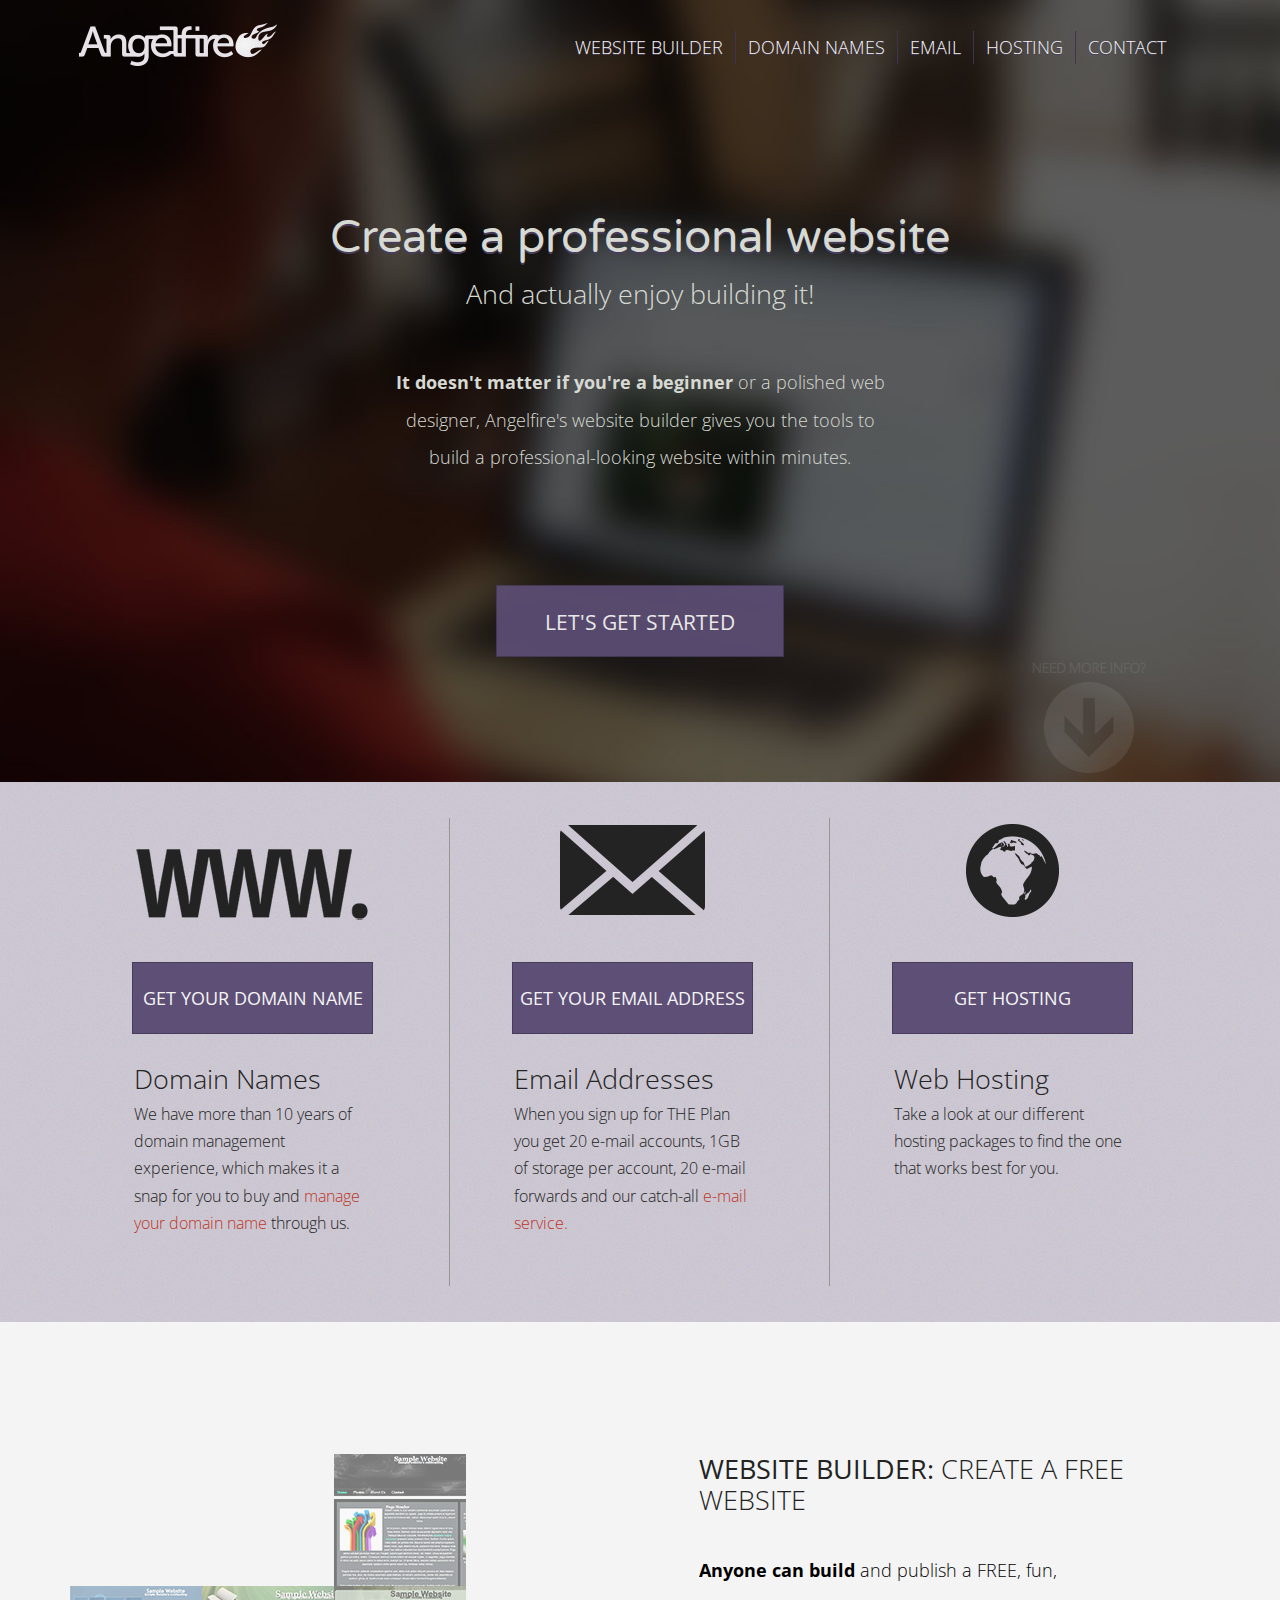
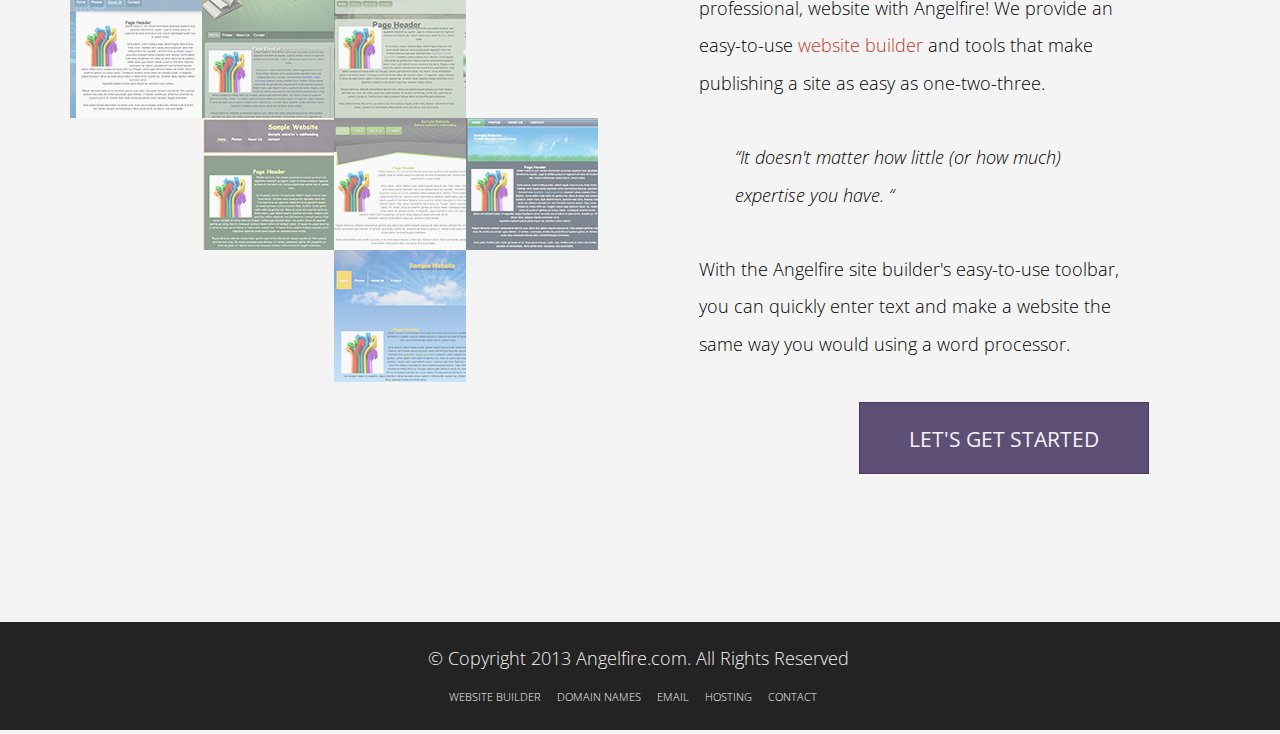
<file: project/index.html>
<!DOCTYPE html>
<html lang="en">
<head>
	<title>Angelfire.com Free Websites, Domains, Email &amp; Hosting</title>
	<meta name="description" content="Angelfire.com is your premium website service provider. With our free website builder you can easily build your own free website. With Angelfire email and web hosting you can present yourself professionally no matter what you do." />
	<meta charset="utf-8" />
	<link type="text/plain" rel="author" href="/humans.txt" />
	<link rel="shortcut icon" href="http://adamshields.com/favicon.ico" />
	<meta name="viewport" content="width=device-width, initial-scale=1.0, maximum-scale=1.0, user-scalable=no" />
	<meta name="viewport" content="width=device-width, initial-scale=1.0" />
	
	<!-- 1140px Grid styles for IE -->
	<!--[if lte IE 9]><link rel="stylesheet" href="css/ie.css" type="text/css" media="screen" /><![endif]-->

	<!--[if lt IE 9]>
	<script src="js/html5shiv.js"></script>
	<![endif]-->

	<!-- The 1140px Grid - http://cssgrid.net/ -->
	<link rel="stylesheet" href="css/1140.css" type="text/css" media="screen" />
	
	<!--css3-mediaqueries-js - http://code.google.com/p/css3-mediaqueries-js/ - Enables media queries in some unsupported browsers-->
	<script type="text/javascript" src="js/css3-mediaqueries.js"></script>

	<!-- My stylesheet-->
	<link rel="stylesheet" href="css/main.css" />

	<link href='http://fonts.googleapis.com/css?family=Open+Sans:400,300,600,700|Varela+Round' rel='stylesheet' type='text/css' />

	<!-- JQuery Library-->
	<script type="text/javascript" src="js/jquery-1.7.1.min.js"></script>

	<script>
	function goToByScroll(id){
$('html,body').animate({scrollTop: $(id).offset().top},'slow');
}
	</script>

	<script>
    (function(i,s,o,g,r,a,m){i['GoogleAnalyticsObject']=r;i[r]=i[r]||function(){
    (i[r].q=i[r].q||[]).push(arguments)},i[r].l=1*new Date();a=s.createElement(o),
    m=s.getElementsByTagName(o)[0];a.async=1;a.src=g;m.parentNode.insertBefore(a,m)
    })(window,document,'script','//www.google-analytics.com/analytics.js','ga');

    ga('create', 'UA-39604555-1', 'github.com');
    ga('send', 'pageview');

	</script>
	
</head>
	<body>
		<div class="container home-image" >
		<div class="home-featured" >
				<!-- Header -->
				<div class="row">
					<header>
							<div class="fivecol">
								<a href="index.html" title="Angelfire.com Free Websites, Domains, Email &amp; Hosting" ><h1>Build Your Free Website The Easy Way</h1></a>
							</div><!-- /.fivecol -->

							<div class="sevencol last">
								<nav>
									<ul>
										<li><a href="website-builder.html" title="Angelfire.com Free Website Builder" >Website Builder</a></li>
										<li><a href="domain-names.html" title="Angelfire.com Register Domain Names" >Domain Names</a></li>
										<li><a href="email.html" title="Angelfire.com Free Email Accounts" >Email</a></li>
										<li><a href="hosting.html" title="Angelfire.com Buy A Hosting Account" >Hosting</a></li>
										<li><a href="contact.html" title="Angelfire.com Free Website Builder Contact Us" >Contact</a></li>
									</ul>
								</nav>
							</div><!-- /.sevencol -->
					</header>
				</div><!-- /.row -->
		</div><!--  /.home-featured -->

			<!-- Home Landing CTA -->
			<div class="landing cf" >
				<div class="row">
					<div class="twelvecol last">
						<section>
							<h1>Create a professional website</h1>
								<h2>And actually enjoy building it!</h2>
											<p><strong>It doesn't matter if you're a beginner</strong> or a polished web designer, Angelfire's website builder gives you the tools to build a professional-looking website within minutes.</p>

								<a class="button" href="#" title="Angelfire.com Free Website Builder" >Let's Get Started</a>
									<a class="slow-jump" href="#info-jump" ><img id="scroll-indicator" src="images/info-arrow.png" width="125" height="125" alt="Scroll Down Indicator Image" /></a>
									<script>$(document).ready(function(){
									$('a.slow-jump').click(function(){
									goToByScroll($(this).attr('href'));
									return false;
									});
									});</script>
						</section>
					</div><!-- /.twelvecol -->
				</div><!-- /.row -->
			</div><!-- /.landing -->
		</div><!-- /.container.home-image -->

		<!-- Three Column Entry Points -->
		<div class="entry-points container" >
			<div class="row cf">
				<div class="fourcol">
					<section>
						<img src="images/domain-icon.png" width="240" height="108" alt="Get A Domain Name Icon" />
							<a class="button-small" href="domain-names.html" title="Angelfire.com Domain Names" >Get Your Domain Name</a>
								<h2>Domain Names</h2>
							<p>We have more than 10 years of domain management experience, which makes it a snap for you to buy and <a href="domain-names.html" >manage your domain name</a> through us.</p>
					</section>
				</div><!-- /.fourcol -->

				<div class="fourcol">
					<section>
						<img src="images/email-icon.png" width="158" height="108" alt="Get Email Addresses Icon" />
							<a class="button-small" href="email.html" title="Angelfire.com Email Accounts" >Get Your Email Address</a>
								<h2>Email Addresses</h2>
							<p>When you sign up for THE Plan you get 20 e-mail accounts, 1GB of storage per account, 20 e-mail forwards and our catch-all <a href="/WSP/project/email.html" >e-mail service.</a></p>
					</section>
				</div><!-- /.fourcol -->

				<div class="fourcol last">
					<section>
						<img src="images/hosting-icon.png" width="108" height="108" alt="Get Web Hosting Icon" />
							<a class="button-small" href="hosting" title="Angelfire.com Website Hosting" >Get Hosting</a>
								<h2>Web Hosting</h2>
							<p>Take a look at our different hosting packages to find the one that works best for you.</p>
					</section>
				</div><!-- /.fourcol -->
			</div><!-- /.row -->
		</div><!-- /.container -->

		<!-- Home Details Section -->
		<div class="home-detail container cf" >
			<div class="row">
				<div class="sixcol thumbnail-grid">
					<a href="website-builder.html" ><section>
						<img src="images/ss4.png" width="132" height="132" alt="Website Builder Thumbnail" />
						<img src="images/ss5.png" width="132" height="132" alt="Website Builder Thumbnail" />
						<img src="images/ss6.png" width="132" height="132" alt="Website Builder Thumbnail" />
						<img src="images/ss7.png" width="132" height="132" alt="Website Builder Thumbnail" />
						<img src="images/ss8.png" width="132" height="132" alt="Website Builder Thumbnail" />
						<img src="images/ss9.png" width="132" height="132" alt="Website Builder Thumbnail" />
						<img src="images/ss10.png" width="132" height="132" alt="Website Builder Thumbnail" />
						<img src="images/ss11.png" width="132" height="132" alt="Website Builder Thumbnail" />
					</section></a>

				</div><!-- /.sixcol -->

				<div id="info-jump"></div><!-- Jump Link Target -->
				<div class="fivecol last home-detail-content">
					<section >
						<h2 class="alt" ><strong>WEBSITE BUILDER:</strong> CREATE A FREE WEBSITE</h2>
							<p><strong>Anyone can build</strong> and publish a FREE, fun, professional, website with Angelfire! We provide an easy-to-use <a href="website-builder.html" >website builder</a> and tools that make publishing a site as easy as one-two-three.</p>
								<blockquote>“It doesn't matter how little (or how much) expertise you have. “</blockquote>
									<p>With the Angelfire site builder's easy-to-use toolbar, you can quickly enter text and make a website the same way you would using a word processor.</p>
							<a class="button" href="website-builder.html" title="Angelfire.com Free Website Builder" >Let's Get Started</a>
					</section>
				</div><!-- /.fivecol -->
			</div><!-- /.row -->
		</div><!-- /.container -->

		<!-- Footer -->
		<footer>
			<div class="row footer">
				<div class="threecol"></div><!-- /.threecol -->
					<div class="sixcol">
						<p>&copy; Copyright 2013 Angelfire.com. All Rights Reserved</p>
							<nav>
								<ul>
									<li><a href="website-builder.html" title="Angelfire.com Free Website Builder" >Website Builder</a></li>
									<li><a href="domain-names.html" title="Angelfire.com Register Domain Names" >Domain Names</a></li>
									<li><a href="email.html" title="Angelfire.com Free Email Accounts" >Email</a></li>
									<li><a href="hosting.html" title="Angelfire.com Buy A Hosting Account" >Hosting</a></li>
									<li><a href="contact.html" title="Angelfire.com Free Website Builder Contact Us" >Contact</a></li>
								</ul>
							</nav>
						<div class="threecol last"></div><!-- /.threecol -->
					</div><!-- /.sixcol -->
			</div><!-- /.row -->	
		</footer>
	</body>
</html>
</file>
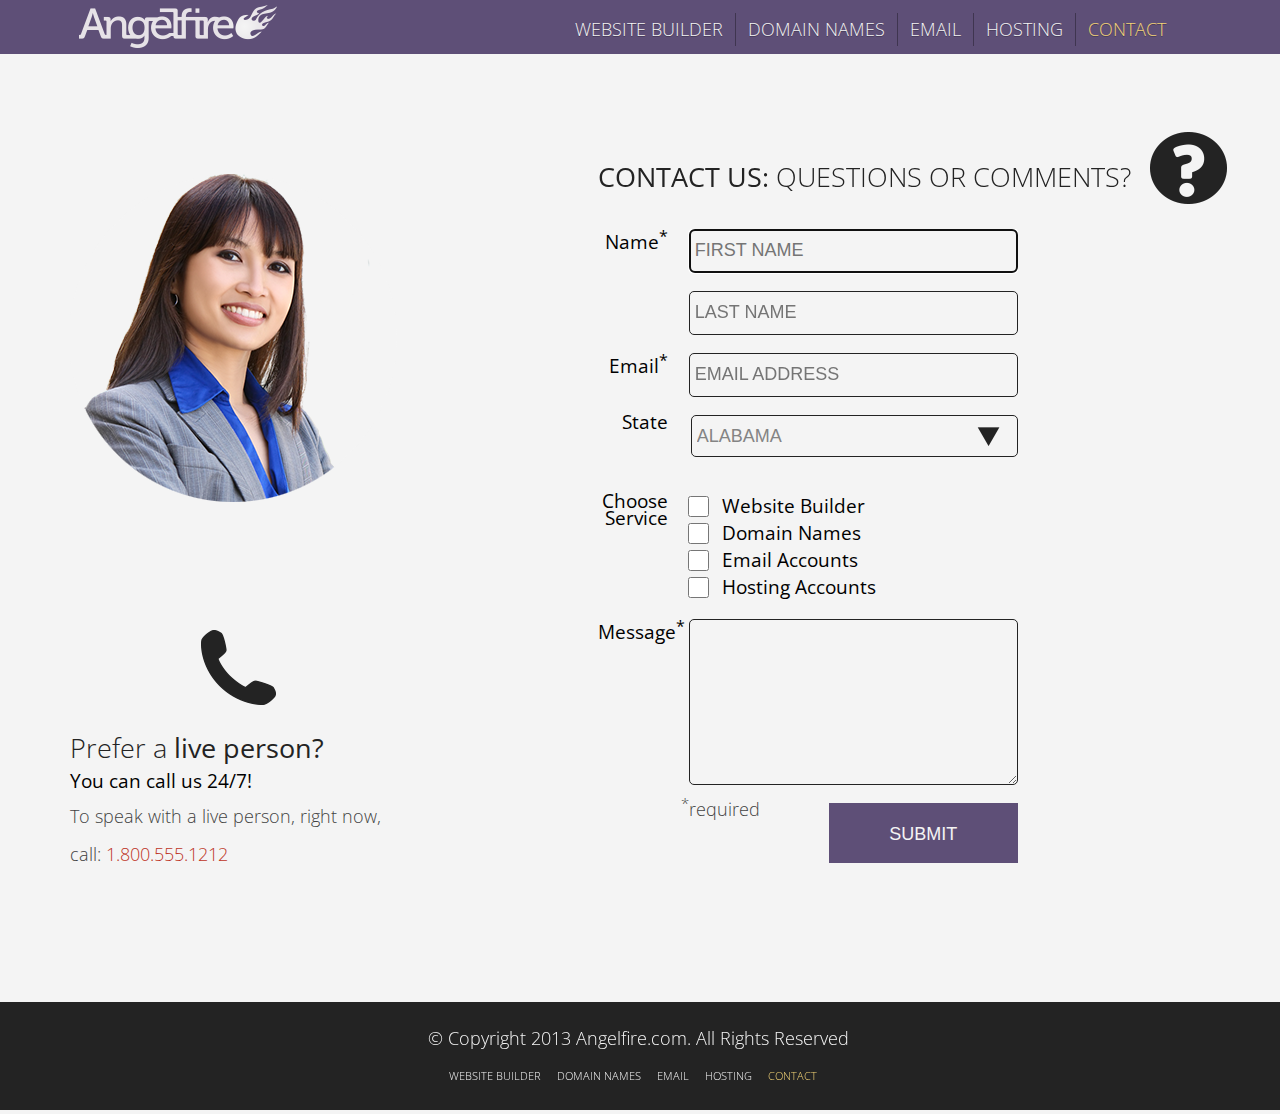
<file: project/contact.html>
<!DOCTYPE html>
<html lang="en">
<head>
	<title>Contact Angelfire.com</title>
	<meta name="description" content="Need to talk to us? No problem. COntact Angelfire.com. We have award winning, local tech support. Your call will be answered by a live person every time." />
	<meta charset="utf-8" />
	<link type="text/plain" rel="author" href="/humans.txt" />
	<link rel="shortcut icon" href="http://adamshields.com/favicon.ico" />
	<meta name="viewport" content="width=device-width, initial-scale=1.0, maximum-scale=1.0, user-scalable=no" />
	<meta name="viewport" content="width=device-width, initial-scale=1.0" />
	
	<!-- 1140px Grid styles for IE -->
	<!--[if lte IE 9]><link rel="stylesheet" href="css/ie.css" type="text/css" media="screen" /><![endif]-->

	<!--[if lt IE 9]>
	<script src="js/html5shiv.js"></script>
	<![endif]-->

	<!-- The 1140px Grid - http://cssgrid.net/ -->
	<link rel="stylesheet" href="css/1140.css" type="text/css" media="screen" />
	
	<!--css3-mediaqueries-js - http://code.google.com/p/css3-mediaqueries-js/ - Enables media queries in some unsupported browsers-->
	<script type="text/javascript" src="js/css3-mediaqueries.js"></script>

	<!-- My stylesheet-->
	<link rel="stylesheet" href="css/main.css" />

	<link href='http://fonts.googleapis.com/css?family=Open+Sans:400,300,600,700|Varela+Round' rel='stylesheet' type='text/css' />

	<script>
    (function(i,s,o,g,r,a,m){i['GoogleAnalyticsObject']=r;i[r]=i[r]||function(){
    (i[r].q=i[r].q||[]).push(arguments)},i[r].l=1*new Date();a=s.createElement(o),
    m=s.getElementsByTagName(o)[0];a.async=1;a.src=g;m.parentNode.insertBefore(a,m)
    })(window,document,'script','//www.google-analytics.com/analytics.js','ga');

    ga('create', 'UA-39604555-1', 'github.com');
    ga('send', 'pageview');

	</script>
	
</head>
	<body>
		<div class="container">
				<!-- Header -->
				<header>
					<div class="row">
								<div class="fivecol">
									<a href="index.html" title="Angelfire.com Free Websites, Domains, Email &amp; Hosting" ><h1>Build Your Free Website The Easy Way</h1></a>
								</div><!-- /.fivecol -->

								<div class="sevencol last">
									<nav>
										<ul>
											<li><a href="website-builder.html" title="Angelfire.com Free Website Builder" >Website Builder</a></li>
											<li><a href="domain-names.html" title="Angelfire.com Register Domain Names" >Domain Names</a></li>
											<li><a href="email.html" title="Angelfire.com Free Email Accounts" >Email</a></li>
											<li><a href="hosting.html" title="Angelfire.com Buy A Hosting Account" >Hosting</a></li>
											<li><a class="current" href="contact.html" title="Angelfire.com Free Website Builder Contact Us" >Contact</a></li>
										</ul>
									</nav>
								</div><!-- /.sevencol -->
					</div><!-- /.row -->
				</header>
			</div><!-- /.container -->

		<div class="container cf">

		<div id="page" >
			<div class="row">

				<!-- Image/Sideshow Section -->
				<div class="fourcol retain-image">
					<section>
						<img class="static-img" src="images/slider/slide4.png"  width="330" height="432" alt="Image of a happy business woman" />
						

						<!-- Live Person Prompt -->
						<div class="image-sub" >
							<img src="images/phone-icon.png" width="102" height="88" alt="Phone Icon" />
								<h2 class="alt">Prefer a <strong>live person?</strong></h2>
									<h3>You can call us 24/7!</h3>
										<p>To speak with a live person, right now, call: <a href="tel:1.800.555.1212" >1.800.555.1212</a></p>
						</div><!-- /.image-sub -->
					</section>
				</div><!-- /.fourcol -->


					<!-- Content Section -->
					<div class="sixcol detail-content last">
						<section>
							<img src="images/info-icon.png" width="88" height="88" alt="Info Icon" id="page-icon" class="slide" />
							<h2 class="alt" ><strong>CONTACT US:</strong> QUESTIONS OR COMMENTS?</h2>

							<form id="contact-form" action="#" method="get" >

								<!-- Name/Email -->
								<div class="input-label" >
									<label for="first_name" >Name<sup>*</sup></label>
									<input type="text" name="first_name" id="first_name" placeholder="First Name" autofocus="autofocus" required="required" tabindex="1" />
								</div><!-- /.input-label -->

								<div class="input-label" >
									<input type="text" name="last_name" id="last_name" placeholder="Last Name" tabindex="2"/>
								</div><!-- /.input-label -->

								<div class="input-label" >
									<label for="email" >Email<sup>*</sup></label>
									<input type="email" name="email" id="email" placeholder="Email Address" required="required" tabindex="3"/>
								</div><!-- /.input-label -->
								

								<!-- State Dropdown -->
								<div class="input-label" >
									<label for="state">State</label>	
									<select id="state" name="state" tabindex="4" >
										<option value="AL">Alabama</option>
										<option value="AK">Alaska</option>
										<option value="AZ">Arizona</option>
										<option value="AR">Arkansas</option>
										<option value="CA">California</option>
										<option value="CO">Colorado</option>
										<option value="CT">Connecticut</option>
										<option value="DE">Delaware</option>
										<option value="DC">District of Columbia</option>
										<option value="FL">Florida</option>
										<option value="GA">Georgia</option>
										<option value="HI">Hawaii</option>
										<option value="ID">Idaho</option>
										<option value="IL">Illinois</option>
										<option value="IN">Indiana</option>
										<option value="IA">Iowa</option>
										<option value="KS">Kansas</option>
										<option value="KY">Kentucky</option>
										<option value="LA">Louisiana</option>
										<option value="ME">Maine</option>
										<option value="MD">Maryland</option>
										<option value="MA">Massachusetts</option>
										<option value="MI">Michigan</option>
										<option value="MN">Minnesota</option>
										<option value="MS">Mississippi</option>
										<option value="MO">Missouri</option>
										<option value="MT">Montana</option>
										<option value="NE">Nebraska</option>
										<option value="NV">Nevada</option>
										<option value="NH">New Hampshire</option>
										<option value="NJ">New Jersey</option>
										<option value="NM">New Mexico</option>
										<option value="NY">New York</option>
										<option value="NC">North Carolina</option>
										<option value="ND">North Dakota</option>
										<option value="OH">Ohio</option>
										<option value="OK">Oklahoma</option>
										<option value="OR">Oregon</option>
										<option value="PA">Pennsylvania</option>
										<option value="RI">Rhode Island</option>
										<option value="SC">South Carolina</option>
										<option value="SD">South Dakota</option>
										<option value="TN">Tennessee</option>
										<option value="TX">Texas</option>
										<option value="UT">Utah</option>
										<option value="VT">Vermont</option>
										<option value="VA">Virginia</option>
										<option value="WA">Washington</option>
										<option value="WV">West Virginia</option>
										<option value="WI">Wisconsin</option>
										<option value="WY">Wyoming</option>
									</select>	
								</div><!-- /.input-label -->

									<!-- Service Checkboxes -->
									<fieldset class="checkbox">
											<legend>Choose Service</legend>
												<div class="input-label" >
													<input type="checkbox" name="builder" value="builder" id="builder" tabindex="5" >
														<label for="builder">Website Builder</label>
												</div><!-- /.input-label -->

												<div class="input-label" >
													<input type="checkbox" name="domain" value="domain" id="form_domain" tabindex="6" >
														<label for="form_domain">Domain Names</label>
												</div><!-- /.input-label -->

												<div class="input-label" >
													<input type="checkbox" name="email" value="email" id="form_email" tabindex="7" >
														<label for="form_email">Email Accounts</label>
												</div><!-- /.input-label -->

												<div class="input-label" >
													<input type="checkbox" name="hosting" value="hosting" id="hosting" tabindex="8" >
														<label for="hosting">Hosting Accounts</label>
												</div><!-- /.input-label -->
									</fieldset>


								<!-- Message Textarea -->
								<div class="input-label" >
									<label for="message">Message<sup>*</sup></label>
										<textarea id="message" rows="10" cols="30" name="message" required="required" tabindex="9" ></textarea>
								</div><!-- /.input-label -->

								<div class="required" >
									<p><sup>*</sup>required</p>
								</div><!-- /.required -->
									
								<!-- Submit -->
								<div class="input-label" >
									<input class="button-small" type="submit" name="submit" value="Submit" tabindex="10" />
								</div><!-- /.input-label -->	
							</form>
						</section>
					</div><!-- /.eightcol -->
			</div><!-- /.row -->
		</div><!-- /.container -->

		</div><!-- /#page -->
			
			<!-- Footer -->
		<footer>
			<div class="row footer">
				<div class="threecol"></div><!-- /.threecol -->
					<div class="sixcol">
						<p>&copy; Copyright 2013 Angelfire.com. All Rights Reserved</p>
							<nav>
								<ul>
									<li><a href="website-builder.html" title="Angelfire.com Free Website Builder" >Website Builder</a></li>
									<li><a href="domain-names.html" title="Angelfire.com Register Domain Names" >Domain Names</a></li>
									<li><a href="email.html" title="Angelfire.com Free Email Accounts" >Email</a></li>
									<li><a href="hosting.html" title="Angelfire.com Buy A Hosting Account" >Hosting</a></li>
									<li><a class="current" href="contact.html" title="Angelfire.com Free Website Builder Contact Us" >Contact</a></li>
								</ul>
							</nav>
						<div class="threecol last"></div><!-- /.threecol -->
					</div><!-- /.sixcol -->
			</div><!-- /.row -->	
		</footer>
	</body>
</html>
</file>
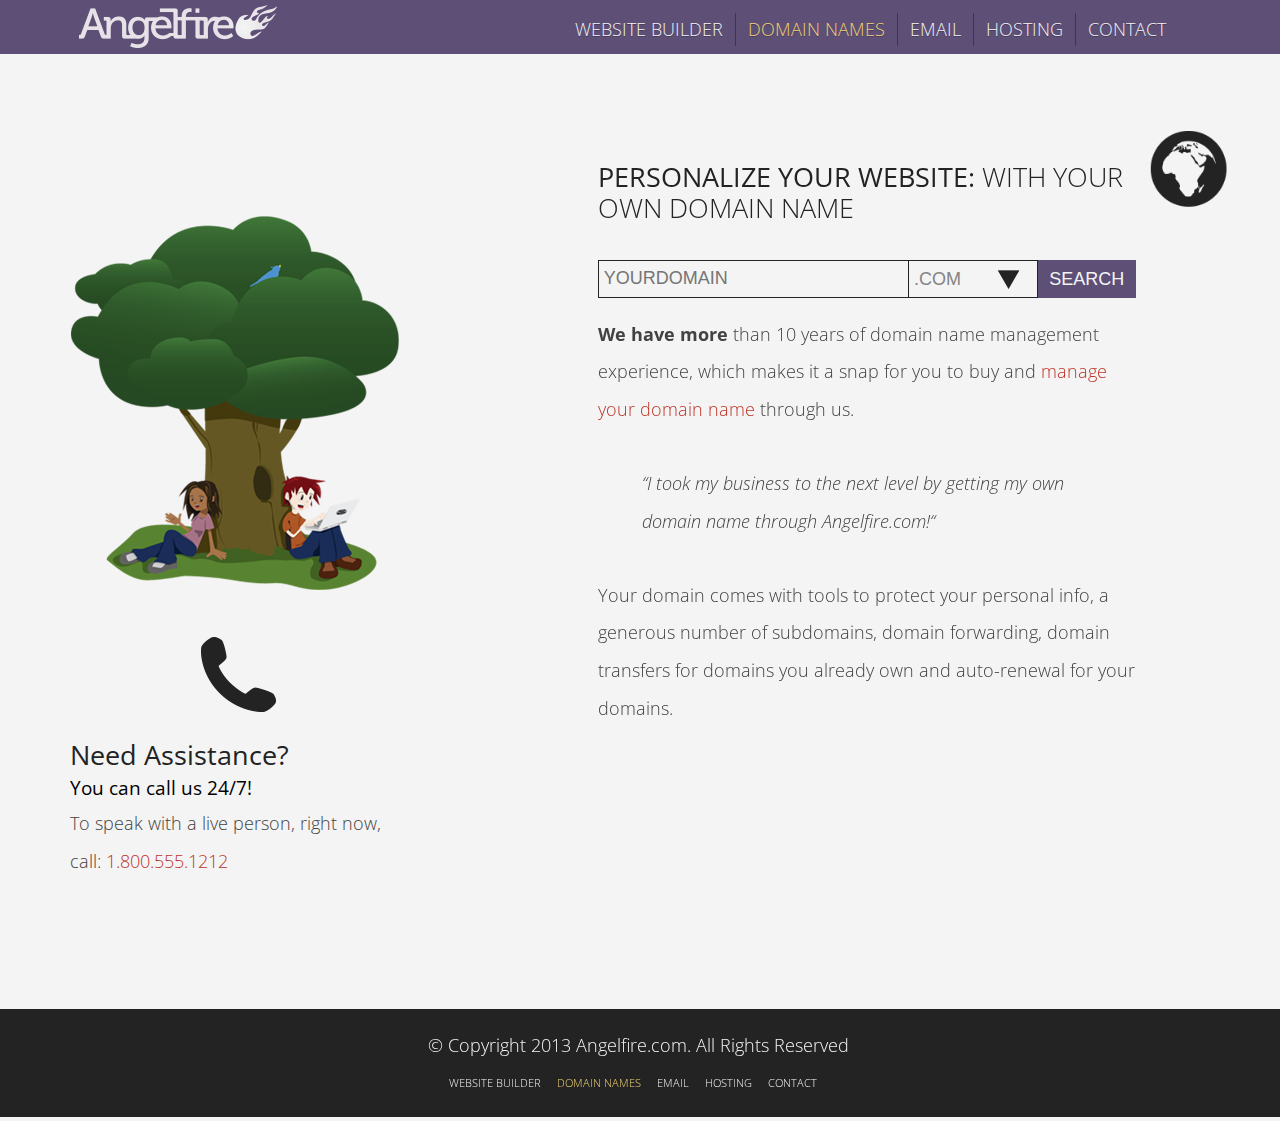
<file: project/domain-names.html>
<!DOCTYPE html>
<html lang="en">
<head>
	<title>Domain Names From Angelfire.com</title>
	<meta name="description" content="Come to Angelfire.com to get your domain name. When you need a domain name, angelfire.com is where you want to go." />
	<meta charset="utf-8" />
	<link type="text/plain" rel="author" href="/humans.txt" />
	<link rel="shortcut icon" href="http://adamshields.com/favicon.ico" />
	<meta name="viewport" content="width=device-width, initial-scale=1.0, maximum-scale=1.0, user-scalable=no" />
	<meta name="viewport" content="width=device-width, initial-scale=1.0" />
	
	<!-- 1140px Grid styles for IE -->
	<!--[if lte IE 9]><link rel="stylesheet" href="css/ie.css" type="text/css" media="screen" /><![endif]-->

	<!--[if lt IE 9]>
	<script src="js/html5shiv.js"></script>
	<![endif]-->

	<!-- The 1140px Grid - http://cssgrid.net/ -->
	<link rel="stylesheet" href="css/1140.css" type="text/css" media="screen" />
	
	<!--css3-mediaqueries-js - http://code.google.com/p/css3-mediaqueries-js/ - Enables media queries in some unsupported browsers-->
	<script type="text/javascript" src="js/css3-mediaqueries.js"></script>

	<!-- My stylesheet-->
	<link rel="stylesheet" href="css/main.css" />

	<link href='http://fonts.googleapis.com/css?family=Open+Sans:400,300,600,700|Varela+Round' rel='stylesheet' type='text/css' />

	<script>
    (function(i,s,o,g,r,a,m){i['GoogleAnalyticsObject']=r;i[r]=i[r]||function(){
    (i[r].q=i[r].q||[]).push(arguments)},i[r].l=1*new Date();a=s.createElement(o),
    m=s.getElementsByTagName(o)[0];a.async=1;a.src=g;m.parentNode.insertBefore(a,m)
    })(window,document,'script','//www.google-analytics.com/analytics.js','ga');

    ga('create', 'UA-39604555-1', 'github.com');
    ga('send', 'pageview');

	</script>

</head>
	<body>
		<div class="container">
				<!-- Header -->
				<header>
					<div class="row">
								<div class="fivecol">
									<a href="index.html" title="Angelfire.com Free Websites, Domains, Email &amp; Hosting" ><h1>Build Your Free Website The Easy Way</h1></a>
								</div><!-- /.fivecol -->

								<div class="sevencol last">
									<nav>
										<ul>
											<li><a href="website-builder.html" title="Angelfire.com Free Website Builder" >Website Builder</a></li>
											<li><a class="current" href="domain-names.html" title="Angelfire.com Register Domain Names" >Domain Names</a></li>
											<li><a href="email.html" title="Angelfire.com Free Email Accounts" >Email</a></li>
											<li><a href="hosting.html" title="Angelfire.com Buy A Hosting Account" >Hosting</a></li>
											<li><a href="contact.html" title="Angelfire.com Free Website Builder Contact Us" >Contact</a></li>
										</ul>
									</nav>
								</div><!-- /.sevencol -->
					</div><!-- /.row -->
				</header>
			</div><!-- /.container -->

		<div class="container cf">

		<div id="page" >
			<div class="row">

				<!-- Image/Sideshow Section -->
				<div class="fourcol domain-names-page">
					<section>
						<!-- <img src="images/slider/slide4.png"  width="330" height="432" alt="Image of a happy business woman" /> -->

						<!-- Slideshow -->
						<div class="slider">
							<img class="featured-small" src="images/tree-hp.png" width="330"  height="432" alt="Image of two people working under a tree" />
						</div><!-- /.slider -->

						<!-- Live Person Prompt -->
						<div class="image-sub" >
							<img src="images/phone-icon.png" width="102" height="88" alt="Phone Icon" />
								<h2 class="alt"><strong>Need Assistance?</strong></h2>
									<h3>You can call us 24/7!</h3>
										<p>To speak with a live person, right now, call: <a href="tel:1.800.555.1212" >1.800.555.1212</a></p>
						</div><!-- /.image-sub -->
					</section>
				</div><!-- /.fourcol -->


					<!-- Content Section -->
					<div class="sixcol last detail-content">
							<img src="images/hosting-icon.png" width="88" height="88" alt="Hosting Icon" id="page-icon" class="slide" />
							<h2 class="alt" ><strong>PERSONALIZE YOUR WEBSITE:</strong> WITH YOUR OWN DOMAIN NAME</h2>
								<form class="single-line-form-wrapper">
								<section id="domain">
									<input id="domain-search" type="search" name="domain_search" placeholder="YOURDOMAIN" autofocus="autofocus"/>
										<select>
										    <option>.com </option>
										     <option>.co</option>
										     <option>.info</option>
										     <option>.net</option>
										     <option>.org</option>
										     <option>.me</option>
										     <option>.mobi</option>
										     <option>.us</option>
										     <option>.biz</option>
										     <option>.tv</option>
										     <option>.ca</option>
										     <option>.com.au</option>
										     <option>.net.au</option>
										     <option>.org.au</option>
										     <option>.mx</option>
										     <option>.ws</option>
										     <option>.ag</option>
										     <option>.com.ag</option>
										     <option>.net.ag</option>
										     <option>.org.ag</option>
										     <option>.am</option>
										     <option>.asia</option>
										     <option>.at</option>
										     <option>.be</option>
										     <option>.com.br</option>
										     <option>.net.br</option>
										     <option>.bz</option>
										     <option>.com.bz</option>
										     <option>.net.bz</option>
										     <option>.cc</option>
										     <option>.com.co</option>
										     <option>.net.co</option>
										     <option>.nom.co</option>
										     <option>.de</option>
										     <option>.es</option>
										     <option>.com.es</option>
										     <option>.nom.es</option>
										     <option>.org.es</option>
										     <option>.eu</option>
										     <option>.fm</option>
										     <option>.fr</option>
										     <option>.gs</option>
										     <option>.in</option>
										     <option>.co.in</option>
										     <option>.firm.in</option>
										     <option>.gen.in</option>
										     <option>.ind.in</option>
										     <option>.net.in</option>
										     <option>.org.in</option>
										     <option>.it</option>
										     <option>.jobs</option>
										     <option>.jp</option>
										     <option>.ms</option>
										     <option>.com.mx</option>
										     <option>.nl</option>
										     <option>.nu</option>
										     <option>.co.nz</option>
										     <option>.net.nz</option>
										     <option>.org.nz</option>
										     <option>.se</option>
										     <option>.tk</option>
										     <option>.tw</option>
										     <option>.com.tw</option>
										     <option>.idv.tw</option>
										     <option>.org.tw</option>
										     <option>.co.uk</option>
										     <option>.me.uk</option>
										     <option>.org.uk</option>
										     <option>.vg</option>
										     <option>.xxx</option>
										</select>
								</section>
										<input type="submit" value="Search" class="button-small domain-button-small" />
								</form>

									<p><strong>We have more</strong> than 10 years of domain name management experience, which makes it a snap for you to buy and <a href="website-builder.html" >manage your domain name</a> through us.</p>
										<blockquote>“I took my business to the next level by getting my own domain name through Angelfire.com!“</blockquote>
											<p>Your domain comes with tools to protect your personal info, a generous number of subdomains, domain forwarding, domain transfers for domains you already own and auto-renewal for your domains. </p>
					</div><!-- /.sixcol last detail-content -->
			</div><!-- /.row -->
		</div><!-- /.container -->

		</div><!-- /#page -->
		
		<!-- Footer -->
		<footer>
			<div class="row footer">
				<div class="threecol"></div><!-- /.threecol -->
					<div class="sixcol">
						<p>&copy; Copyright 2013 Angelfire.com. All Rights Reserved</p>
							<nav>
								<ul>
									<li><a href="website-builder.html" title="Angelfire.com Free Website Builder" >Website Builder</a></li>
									<li><a class="current" href="domain-names.html" title="Angelfire.com Register Domain Names" >Domain Names</a></li>
									<li><a href="email.html" title="Angelfire.com Free Email Accounts" >Email</a></li>
									<li><a href="hosting.html" title="Angelfire.com Buy A Hosting Account" >Hosting</a></li>
									<li><a href="contact.html" title="Angelfire.com Free Website Builder Contact Us" >Contact</a></li>
								</ul>
							</nav>
						<div class="threecol last"></div><!-- /.threecol -->
					</div><!-- /.sixcol -->
			</div><!-- /.row -->	
		</footer>

	</body>
</html>
</file>
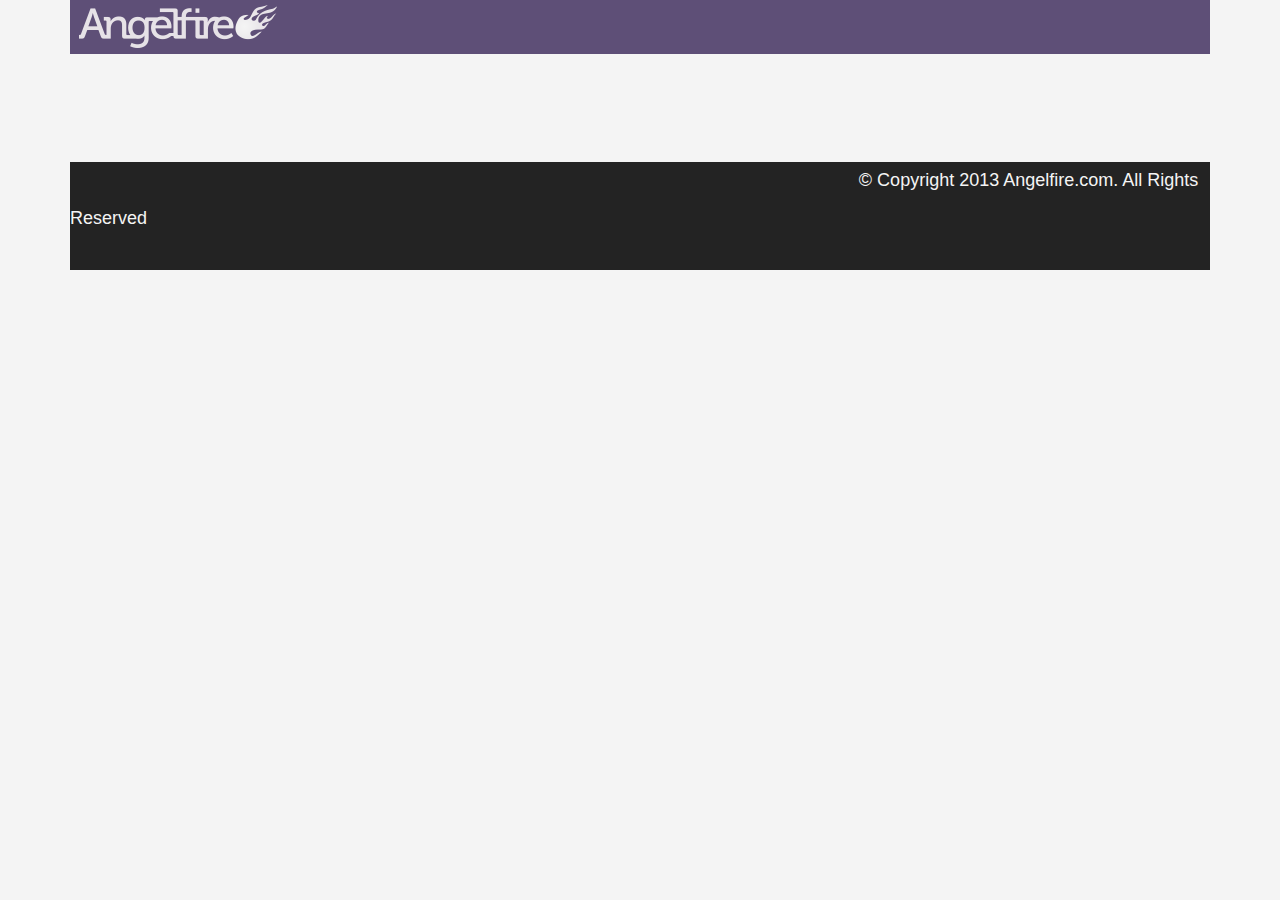
<file: project/domainnames 2.html>
<!DOCTYPE html>
<html lang="en">
<head>
	<title>Angelfire.com Free Websites, Domains, Email &amp; Hosting</title>
	<meta charset="utf-8" />
	<link type="text/plain" rel="author" href="/humans.txt" />
	<link rel="shortcut icon" href="http://adamshields.com/favicon.ico">
	<meta name="viewport" content="width=device-width, initial-scale=1.0" />
	
	<!-- 1140px Grid styles for IE -->
	<!--[if lte IE 9]><link rel="stylesheet" href="css/ie.css" type="text/css" media="screen" /><![endif]-->

	<!-- The 1140px Grid - http://cssgrid.net/ -->
	<link rel="stylesheet" href="css/1140.css" type="text/css" media="screen" />
	
	<!--css3-mediaqueries-js - http://code.google.com/p/css3-mediaqueries-js/ - Enables media queries in some unsupported browsers-->
	<script type="text/javascript" src="js/css3-mediaqueries.js"></script>

	<!-- My stylesheet-->
	<link rel="stylesheet" href="css/main.css" />

</head>
	<body>
		<div class="container">
			<div class="row">
				<header>
					<a href="#" title="Angelfire.com Free Websites, Domains, Email &amp; Hosting" ><h1>Build Your Free Website The Easy Way</h1></a>
						<nav>
						<ul>
							<li><a href="/WSP/project/website-builder.html" title="Angelfire.com Free Website Builder" >Website Builder</a></li>
							<li><a href="/WSP/project/domain-names.html" title="Angelfire.com Register Domain Names" >Domain Names</a></li>
							<li><a href="/WSP/project/email.html" title="Angelfire.com Free Email Accounts" >Email</a></li>
							<li><a href="/WSP/project/hosting.html" title="Angelfire.com Buy A Hosting Account" >Hosting</a></li>
							<li><a href="/WSP/project/contact.html" title="Angelfire.com Free Website Builder Contact Us" >Contact</a></li>
						</ul>
						</nav>
				</header>
			</div><!-- closes .row -->

			<div class="row">
				<div class="eightcol">
					<section>
						<article>
						</article>
					</section>
				</div><!-- closes .eightcol -->
			</div><!-- closes .row -->

			<div class="row">
				<div class="fourcol">
					<section>
						<aside>
						</aside>
					</section>
				</div><!-- closes .fourcol -->
			</div><!-- closes .row -->

			<div class="row">
			<footer>
				<p>&copy; Copyright 2013 Angelfire.com. All Rights Reserved</p>
			</footer>
			</div><!-- closes .row -->
		</div><!-- closes .container -->
	</body>
</html>
</file>
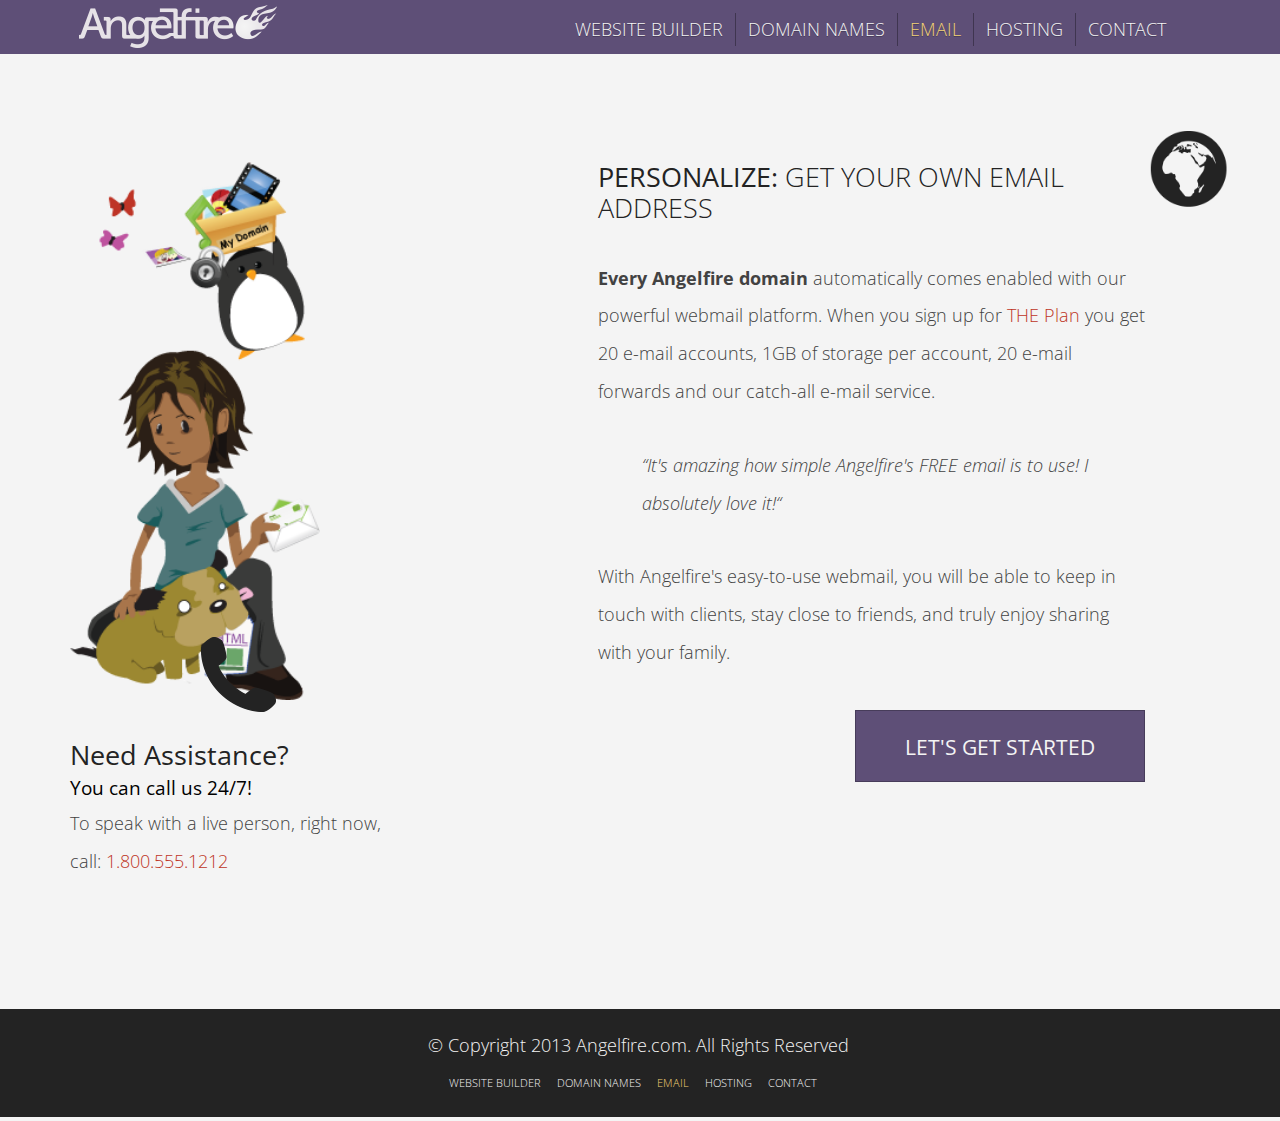
<file: project/email.html>
<!DOCTYPE html>
<html lang="en">
<head>
	<title>Email Addresses From Angelfire.com</title>
	<meta name="description" content="Angelfire.com email accounts give you a professional appearance. Our email will serve you well. Regardless of whether it's for fun or profit, Angelfire is here for you." />
	<meta charset="utf-8" />
	<link type="text/plain" rel="author" href="/humans.txt" />
	<link rel="shortcut icon" href="http://adamshields.com/favicon.ico" />
	<meta name="viewport" content="width=device-width, initial-scale=1.0, maximum-scale=1.0, user-scalable=no" />
	<meta name="viewport" content="width=device-width, initial-scale=1.0" />
	
	<!-- 1140px Grid styles for IE -->
	<!--[if lte IE 9]><link rel="stylesheet" href="css/ie.css" type="text/css" media="screen" /><![endif]-->

	<!--[if lt IE 9]>
	<script src="js/html5shiv.js"></script>
	<![endif]-->

	<!-- The 1140px Grid - http://cssgrid.net/ -->
	<link rel="stylesheet" href="css/1140.css" type="text/css" media="screen" />
	
	<!--css3-mediaqueries-js - http://code.google.com/p/css3-mediaqueries-js/ - Enables media queries in some unsupported browsers-->
	<script type="text/javascript" src="js/css3-mediaqueries.js"></script>

	<!-- My stylesheet-->
	<link rel="stylesheet" href="css/main.css" />

	<link href='http://fonts.googleapis.com/css?family=Open+Sans:400,300,600,700|Varela+Round' rel='stylesheet' type='text/css' />

	<script>
    (function(i,s,o,g,r,a,m){i['GoogleAnalyticsObject']=r;i[r]=i[r]||function(){
    (i[r].q=i[r].q||[]).push(arguments)},i[r].l=1*new Date();a=s.createElement(o),
    m=s.getElementsByTagName(o)[0];a.async=1;a.src=g;m.parentNode.insertBefore(a,m)
    })(window,document,'script','//www.google-analytics.com/analytics.js','ga');

    ga('create', 'UA-39604555-1', 'github.com');
    ga('send', 'pageview');

	</script>

</head>
	<body>
		
			<div class="container">
				<!-- Header -->
				<header>
					<div class="row">
								<div class="fivecol">
									<a href="index.html" title="Angelfire.com Free Websites, Domains, Email &amp; Hosting" ><h1>Build Your Free Website The Easy Way</h1></a>
								</div><!-- /.fivecol -->

								<div class="sevencol last">
									<nav>
										<ul>
											<li><a href="website-builder.html" title="Angelfire.com Free Website Builder" >Website Builder</a></li>
											<li><a href="domain-names.html" title="Angelfire.com Register Domain Names" >Domain Names</a></li>
											<li><a class="current" href="email.html" title="Angelfire.com Free Email Accounts" >Email</a></li>
											<li><a href="hosting.html" title="Angelfire.com Buy A Hosting Account" >Hosting</a></li>
											<li><a href="contact.html" title="Angelfire.com Free Website Builder Contact Us" >Contact</a></li>
										</ul>
									</nav>
								</div><!-- /.sevencol -->
					</div><!-- /.row -->
				</header>
			</div><!-- /.container -->
		

		<div class="container cf">
			<div id="page" >
				<div class="row">

					<!-- Image/Sideshow Section -->
					<div class="fourcol">
						<section>

							<!-- Slideshow -->
							<div class="slider">
								<img class="featured-small" src="images/domain.png" width="250"  height="370" alt="Image of a girl emailing" />
							</div><!-- /.slider -->

							<!-- Live Person Prompt -->
							<div class="image-sub" >
								<img src="images/phone-icon.png" width="102" height="88" alt="Phone Icon" />
									<h2 class="alt"><strong>Need Assistance?</strong></h2>
										<h3>You can call us 24/7!</h3>
											<p>To speak with a live person, right now, call: <a href="tel:1.800.555.1212" >1.800.555.1212</a></p>
							</div><!-- /.image-sub -->
						</section>
					</div><!-- /.fourcol -->


						<!-- Content Section -->
						<div class="sixcol last detail-content">
							<section>
								<img src="images/hosting-icon.png" width="88" height="88" alt="Hosting Icon" id="page-icon" class="slide" />
								<h2 class="alt" ><strong>PERSONALIZE:</strong> GET YOUR OWN EMAIL ADDRESS</h2>
									<p><strong>Every Angelfire domain</strong> automatically comes enabled with our powerful webmail platform. When you sign up for <a href="website-builder.html" >THE Plan</a> you get 20 e-mail accounts, 1GB of storage per account, 20 e-mail forwards and our catch-all e-mail service.</p>
									<blockquote>“It's amazing how simple Angelfire's FREE email is to use! I absolutely love it!“</blockquote>
										<p>With Angelfire's easy-to-use webmail, you will be able to keep in touch with clients, stay close to friends, and truly enjoy sharing with your family.</p>
								<a class="button" href="#" title="Angelfire.com Email Addresses" >Let's Get Started</a>
								
							</section>
						</div><!-- /.sixcol last detail-content -->
				</div><!-- /.row -->
			</div><!-- /#page -->
		</div><!-- /.container -->

			<!-- Footer -->
		<footer>
			<div class="row footer">
				<div class="threecol"></div><!-- /.threecol -->
					<div class="sixcol">
						<p>&copy; Copyright 2013 Angelfire.com. All Rights Reserved</p>
							<nav>
								<ul>
									<li><a href="website-builder.html" title="Angelfire.com Free Website Builder" >Website Builder</a></li>
									<li><a href="domain-names.html" title="Angelfire.com Register Domain Names" >Domain Names</a></li>
									<li><a class="current" href="email.html" title="Angelfire.com Free Email Accounts" >Email</a></li>
									<li><a href="hosting.html" title="Angelfire.com Buy A Hosting Account" >Hosting</a></li>
									<li><a href="contact.html" title="Angelfire.com Free Website Builder Contact Us" >Contact</a></li>
								</ul>
							</nav>
						<div class="threecol last"></div><!-- /.threecol -->
					</div><!-- /.sixcol -->
			</div><!-- /.row -->	
		</footer>
	</body>
</html>
</file>
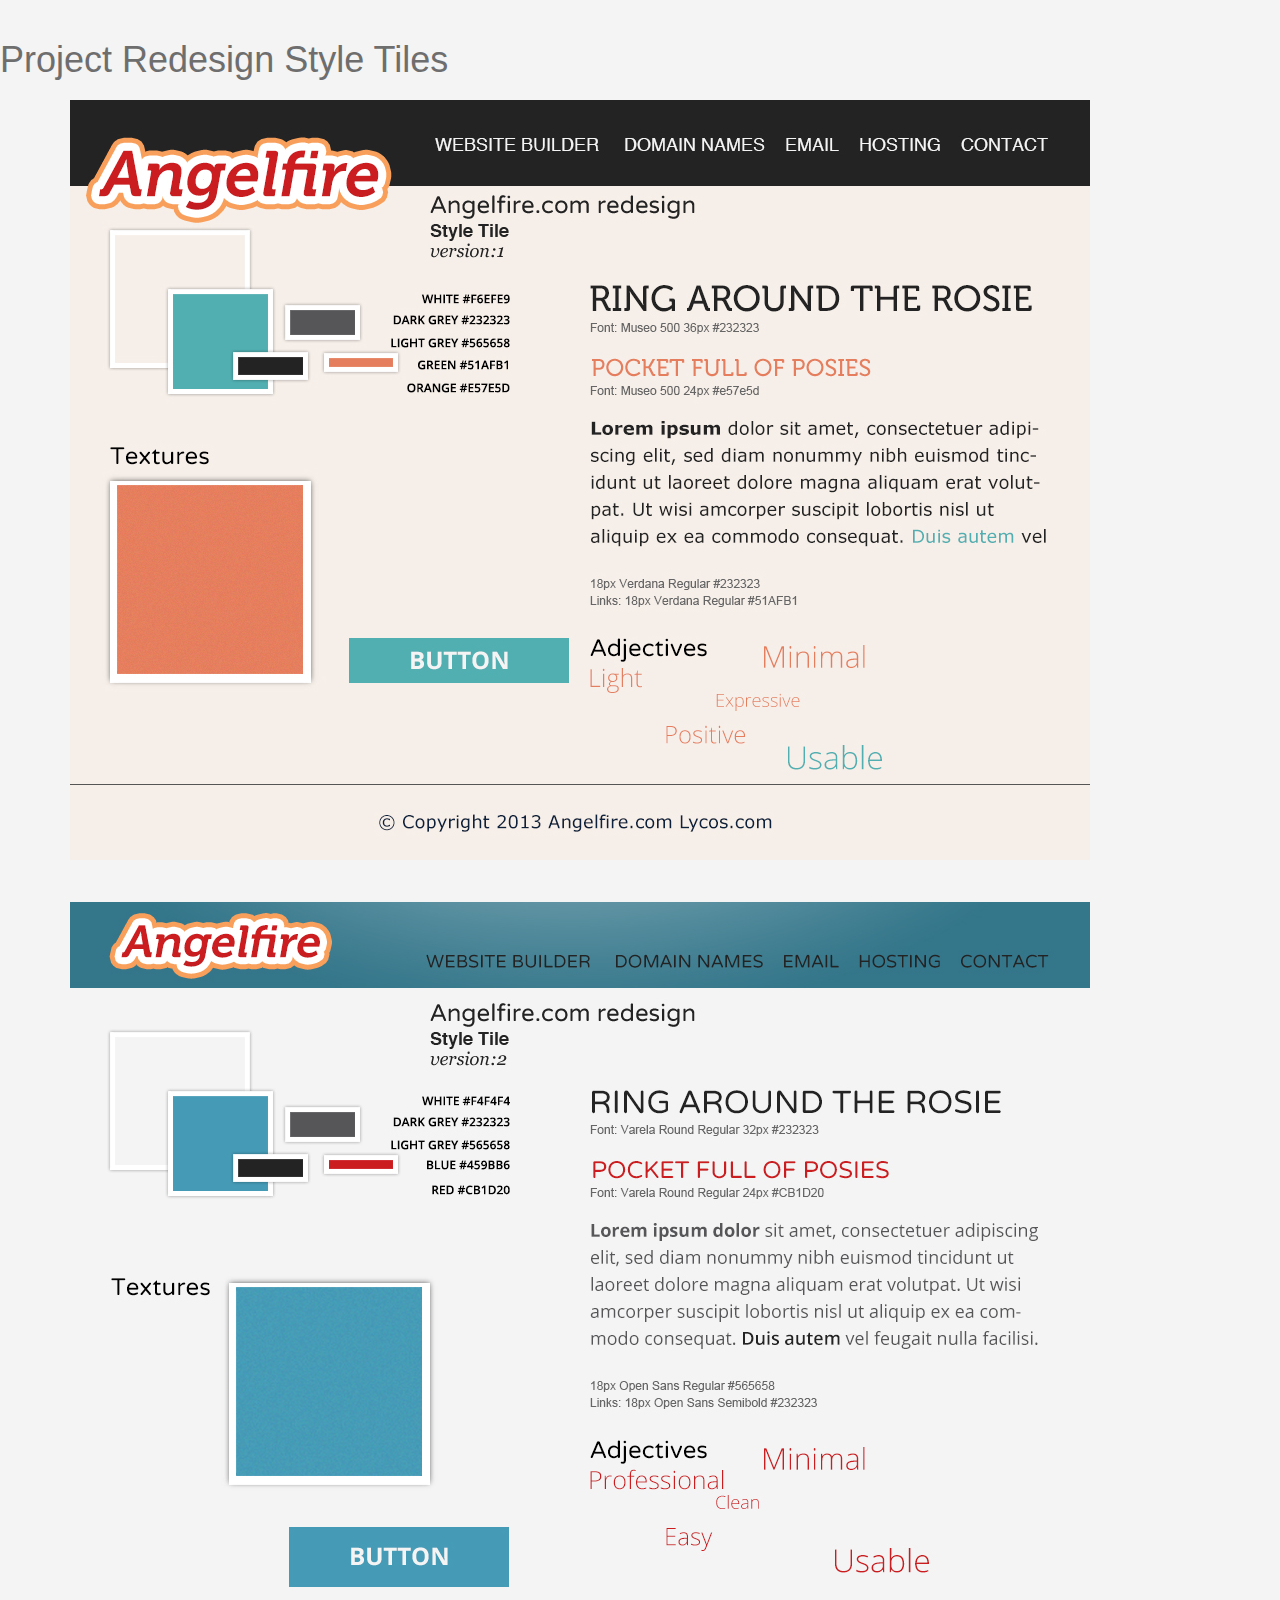
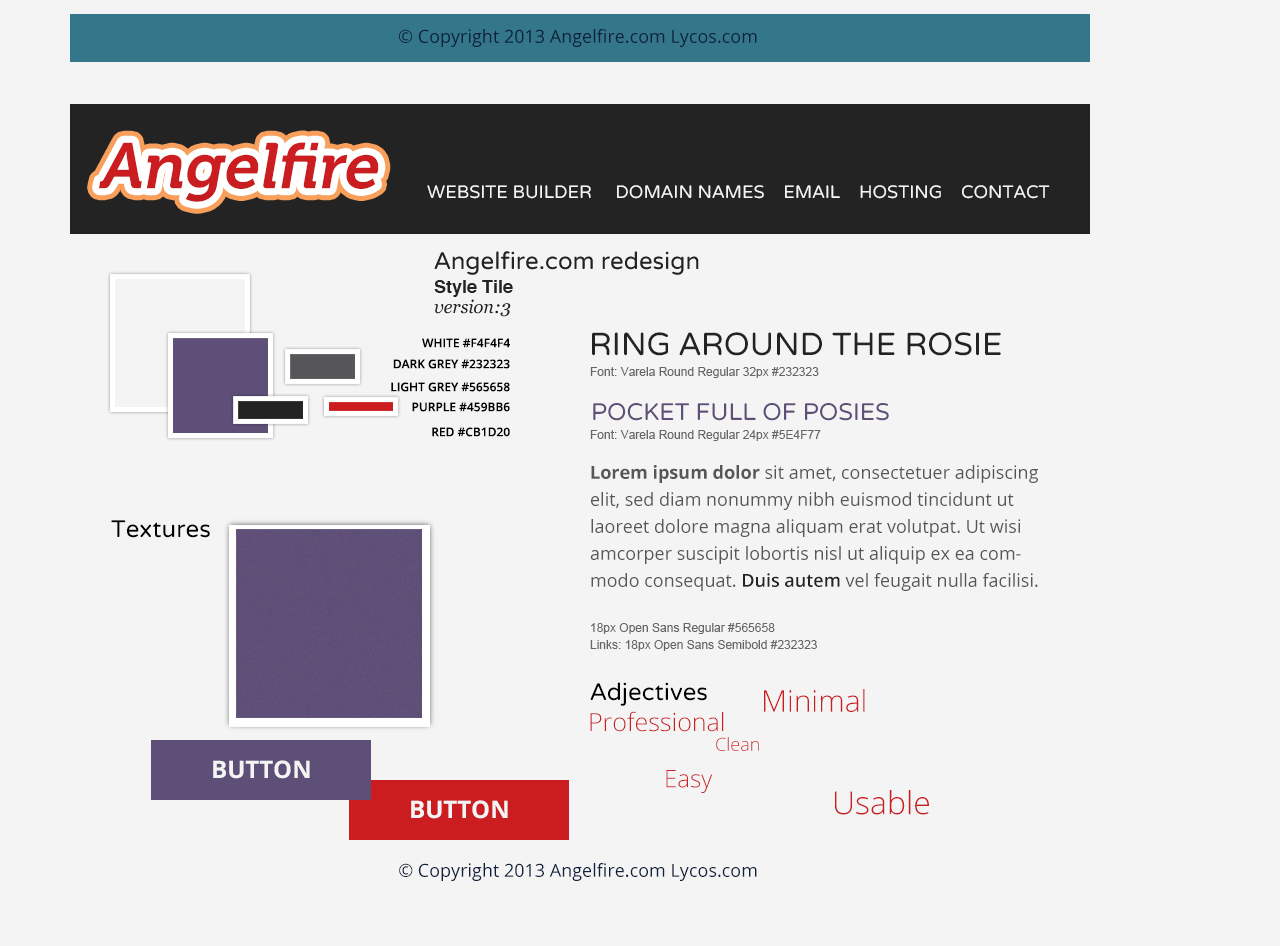
<file: project/gedney_adam-style_tiles.html>
<!DOCTYPE html>
<html lang="en">
<head>
	<title>Style Tiles</title>
	<meta charset="utf-8" />
	<link type="text/plain" rel="author" href="/humans.txt" />
	<link rel="shortcut icon" href="http://adamshields.com/favicon.ico">
	<link rel="stylesheet" href="css/tiles.css" />

</head>
	<body>
		<header>
			<h1>Project Redesign Style Tiles</h1>
		</header>
		
			<section>
				<img src="images/tile1.jpg" alt="Style Tile Version 1" />
				<img src="images/tile2.jpg" alt="Style Tile Version 2" />
				<img src="images/tile3.jpg" alt="Style Tile Version 3" />
			
			</section>
			
		<footer>
		</footer>
	</body>
</html>
</file>
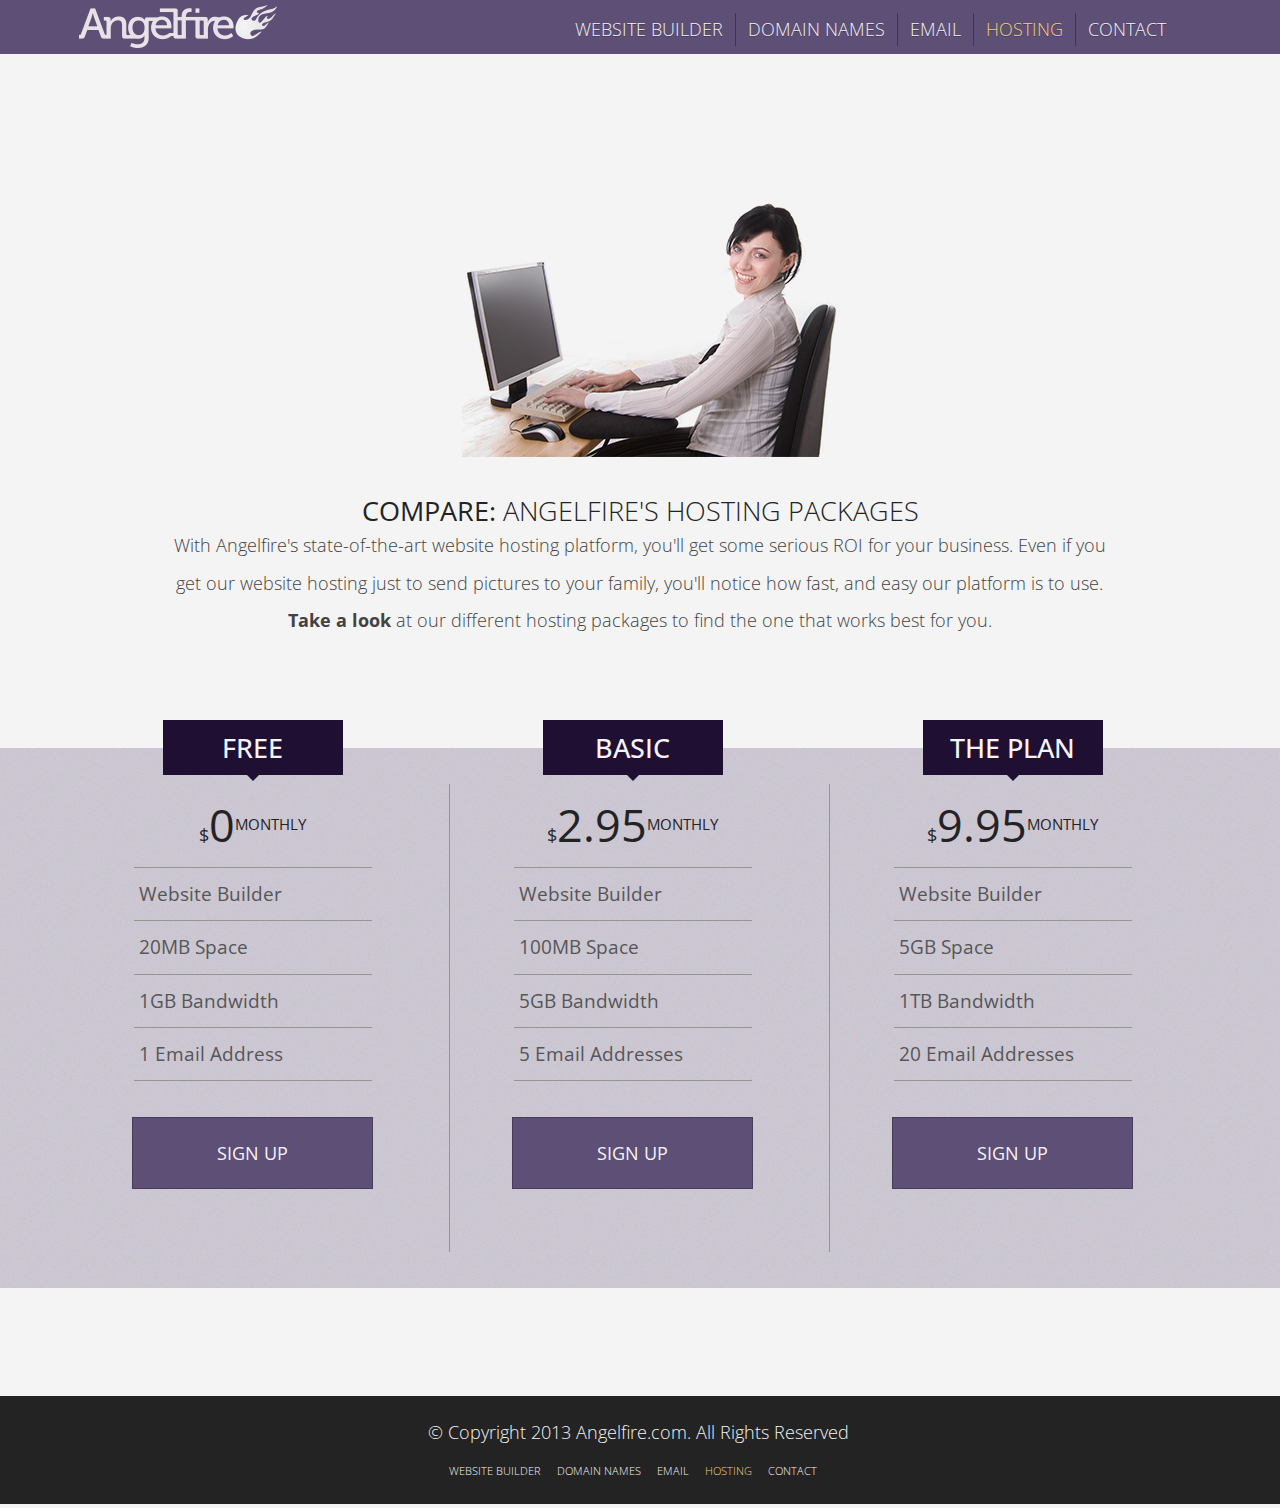
<file: project/hosting.html>
<!DOCTYPE html>
<html lang="en">
<head>
	<title>Hosting From Angelfire.com</title>
	<meta name="description" content="Angelfire.com website hosting solutions are the best in class. We offer a service that is particualrly suited to your website hosting needs." />
	<meta charset="utf-8" />
	<link type="text/plain" rel="author" href="/humans.txt" />
	<link rel="shortcut icon" href="http://adamshields.com/favicon.ico" />
	<meta name="viewport" content="width=device-width, initial-scale=1.0, maximum-scale=1.0, user-scalable=no" />
	<meta name="viewport" content="width=device-width, initial-scale=1.0" />
	
	<!-- 1140px Grid styles for IE -->
	<!--[if lte IE 9]><link rel="stylesheet" href="css/ie.css" type="text/css" media="screen" /><![endif]-->

	<!--[if lt IE 9]>
	<script src="js/html5shiv.js"></script>
	<![endif]-->

	<!-- The 1140px Grid - http://cssgrid.net/ -->
	<link rel="stylesheet" href="css/1140.css" type="text/css" media="screen" />
	
	<!--css3-mediaqueries-js - http://code.google.com/p/css3-mediaqueries-js/ - Enables media queries in some unsupported browsers-->
	<script type="text/javascript" src="js/css3-mediaqueries.js"></script>

	<!-- My stylesheet-->
	<link rel="stylesheet" href="css/main.css" />

	<link href='http://fonts.googleapis.com/css?family=Open+Sans:400,300,600,700|Varela+Round' rel='stylesheet' type='text/css' />

	<script>
    (function(i,s,o,g,r,a,m){i['GoogleAnalyticsObject']=r;i[r]=i[r]||function(){
    (i[r].q=i[r].q||[]).push(arguments)},i[r].l=1*new Date();a=s.createElement(o),
    m=s.getElementsByTagName(o)[0];a.async=1;a.src=g;m.parentNode.insertBefore(a,m)
    })(window,document,'script','//www.google-analytics.com/analytics.js','ga');

    ga('create', 'UA-39604555-1', 'github.com');
    ga('send', 'pageview');

	</script>
	
</head>
	<body>
		<div class="container">
				<!-- Header -->
				<header>
					<div class="row">
								<div class="fivecol">
									<a href="index.html" title="Angelfire.com Free Websites, Domains, Email &amp; Hosting" ><h1>Build Your Free Website The Easy Way</h1></a>
								</div><!-- /.fivecol -->

								<div class="sevencol last">
									<nav>
										<ul>
											<li><a href="website-builder.html" title="Angelfire.com Free Website Builder" >Website Builder</a></li>
											<li><a href="domain-names.html" title="Angelfire.com Register Domain Names" >Domain Names</a></li>
											<li><a href="email.html" title="Angelfire.com Free Email Accounts" >Email</a></li>
											<li><a class="current" href="hosting.html" title="Angelfire.com Buy A Hosting Account" >Hosting</a></li>
											<li><a href="contact.html" title="Angelfire.com Free Website Builder Contact Us" >Contact</a></li>
										</ul>
									</nav>
								</div><!-- /.sevencol -->
					</div><!-- /.row -->
				</header>
			</div><!-- /.container -->

		
	<div id="page-short" >
		<div class="row cf plans">
			<div class="twelvecol">
					<img class="featured-small" src="images/happy-girl.jpg" width="400"  height="300" alt="Image of a happy girl on a computer" />
				<h2 class="alt" ><strong>COMPARE:</strong> ANGELFIRE'S HOSTING PACKAGES</h2>
					<p>With Angelfire's state-of-the-art website hosting platform, you'll get some serious ROI for your business. Even if you get our website hosting just to send pictures to your family, you'll notice how fast, and easy our platform is to use. <strong>Take a look</strong>  at our different hosting packages to find the one that works best for you.</p>
			</div><!-- /.twelvetcol -->
		</div><!-- /.row -->
		

		<!-- Three Column Entry Points -->
		<div class="entry-points container" >
			<div class="row cf plans">
				<div class="fourcol">
					<section>
						<div class="plan-title">
							<h2>FREE</h2>
						</div><!-- /.plan-title -->
							<div class="plan-detail">
								<h3><small>$</small>0<small><sup>MONTHLY</sup></small></h3>
								<h3>Website Builder</h3>
								<h3>20MB Space</h3>
								<h3>1GB Bandwidth</h3>
								<h3>1 Email Address</h3>
								<a class="button-small" href="#" title="Angelfire.com Free Website Hosting" >SIGN UP</a>
							</div><!-- /.plan-detail -->
					</section>
				</div><!-- /.fourcol -->

				<div class="fourcol">
					<section>
						<div class="plan-title">
							<h2>BASIC</h2>
						</div><!-- /.plan-title -->
							<div class="plan-detail">
								<h3><small>$</small>2.95<small><sup>MONTHLY</sup></small></h3>
								<h3>Website Builder</h3>
								<h3>100MB Space</h3>
								<h3>5GB Bandwidth</h3>
								<h3>5 Email Addresses</h3>
								<a class="button-small" href="#" title="Angelfire.com Hosting Basic Plan" >SIGN UP</a>
							</div><!-- /.plan-detail -->
					</section>
				</div><!-- /.fourcol -->

				<div class="fourcol last">
					<section>
						<div class="plan-title">
							<h2>THE PLAN</h2>
						</div><!-- /.plan-title -->
							<div class="plan-detail">
								<h3><small>$</small>9.95<small><sup>MONTHLY</sup></small></h3>
								<h3>Website Builder</h3>
								<h3>5GB Space</h3>
								<h3>1TB Bandwidth</h3>
								<h3>20 Email Addresses</h3>
								<a class="button-small" href="#" title="Angelfire.com Hosting THE Plan" >SIGN UP</a>
							</div><!-- /.plan-detail -->
					</section>
				</div><!-- /.fourcol .last-->
			</div><!-- /.row -->
		</div><!-- /.entry-points .container -->
	</div><!-- /#page -->


<!-- Footer -->
		<footer>
			<div class="row footer">
				<div class="threecol"></div><!-- /.threecol -->
					<div class="sixcol">
						<p>&copy; Copyright 2013 Angelfire.com. All Rights Reserved</p>
							<nav>
								<ul>
									<li><a href="website-builder.html" title="Angelfire.com Free Website Builder" >Website Builder</a></li>
									<li><a href="domain-names.html" title="Angelfire.com Register Domain Names" >Domain Names</a></li>
									<li><a href="email.html" title="Angelfire.com Free Email Accounts" >Email</a></li>
									<li><a class="current" href="hosting.html" title="Angelfire.com Buy A Hosting Account" >Hosting</a></li>
									<li><a href="contact.html" title="Angelfire.com Free Website Builder Contact Us" >Contact</a></li>
								</ul>
							</nav>
						<div class="threecol last"></div><!-- /.threecol -->
					</div><!-- /.sixcol -->
			</div><!-- /.row -->	
		</footer>

	</body>
</html>
</file>
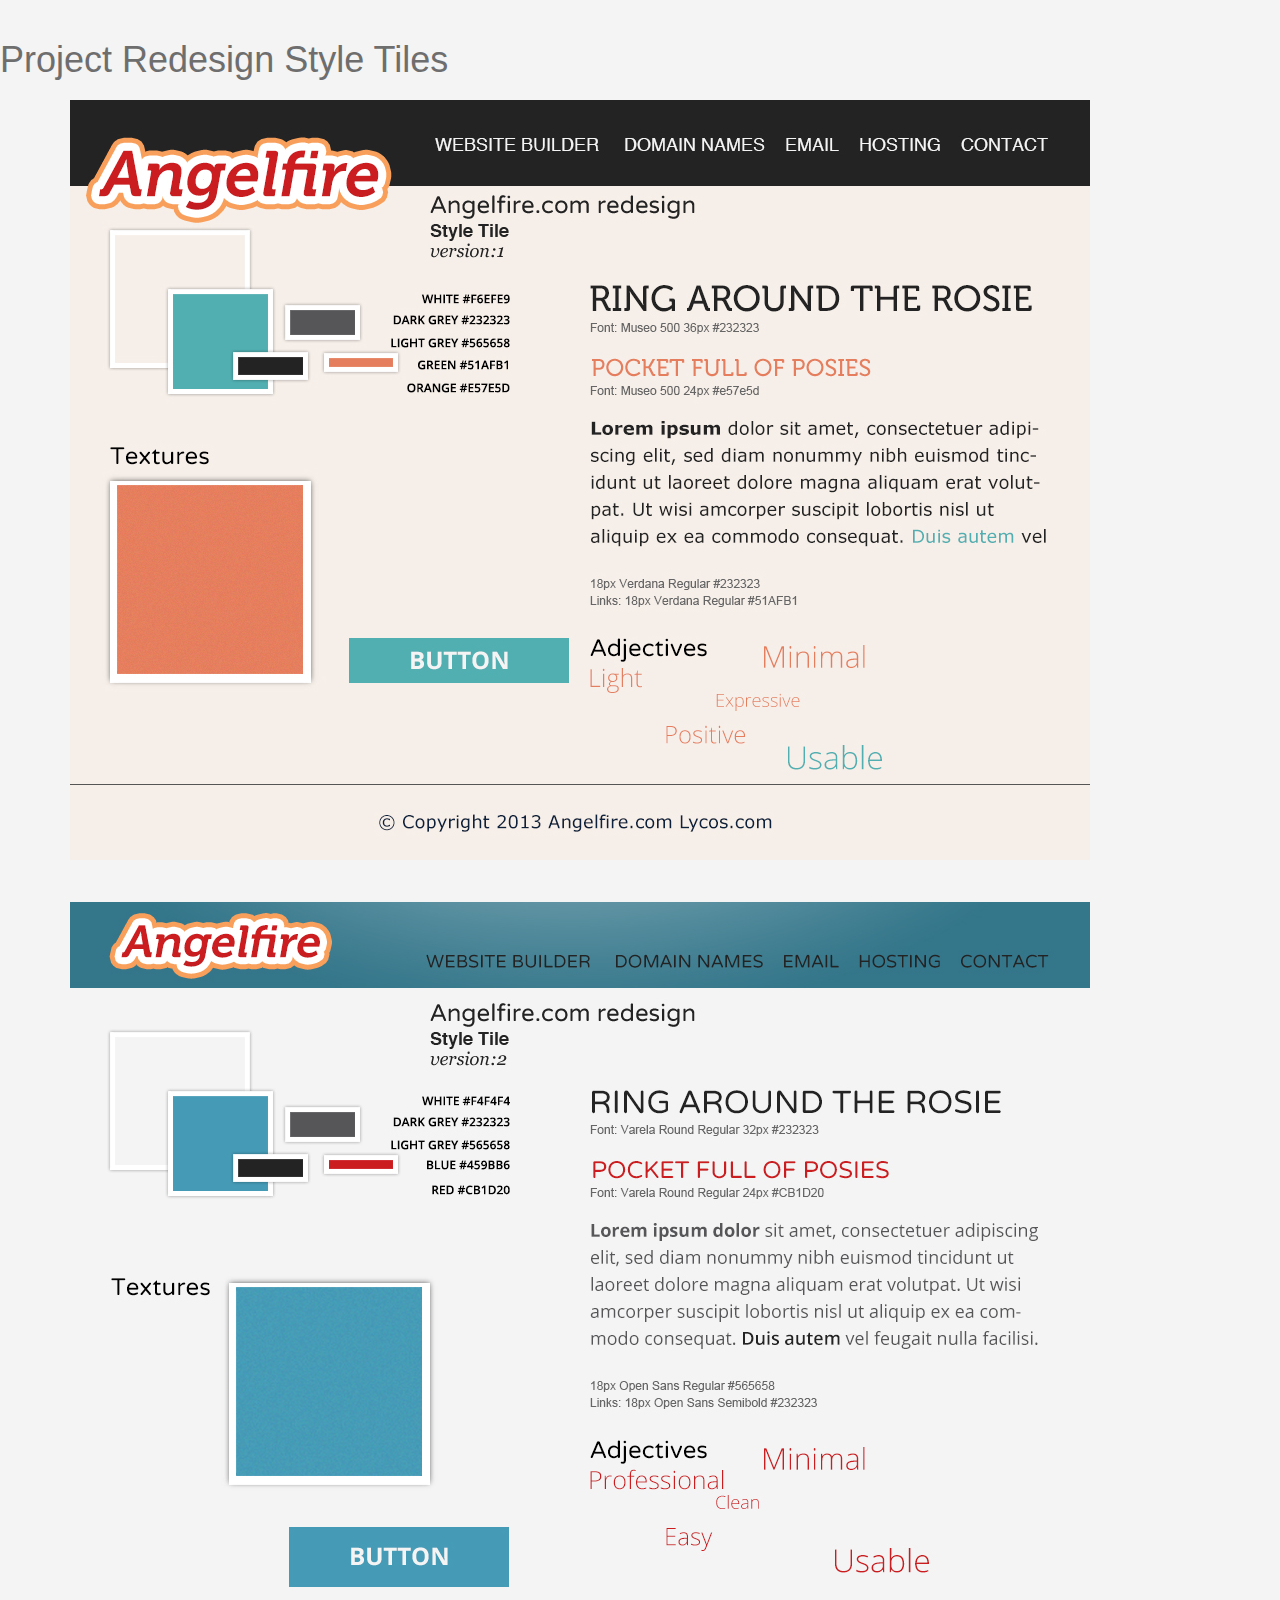
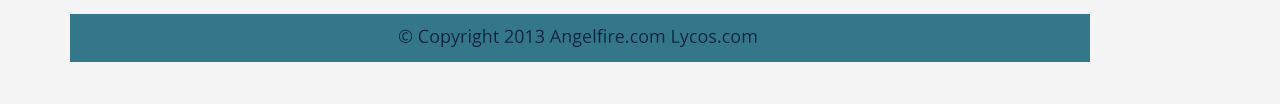
<file: project/tiles.html>
<!DOCTYPE html>
<html lang="en">
<head>
	<title>Style Tiles</title>
	<meta charset="utf-8" />
	<link type="text/plain" rel="author" href="/humans.txt" />
	<link rel="shortcut icon" href="http://adamshields.com/favicon.ico">
	<link rel="stylesheet" href="css/tiles.css" />

</head>
	<body>
		<header>
			<h1>Project Redesign Style Tiles</h1>
		</header>
		
			<section>
				<img src="images/tile1.jpg" alt="Style Tile Version 1" />
				<img src="images/tile2.jpg" alt="Style Tile Version 2" />
			
			</section>
			
		<footer>
		</footer>
	</body>
</html>
</file>
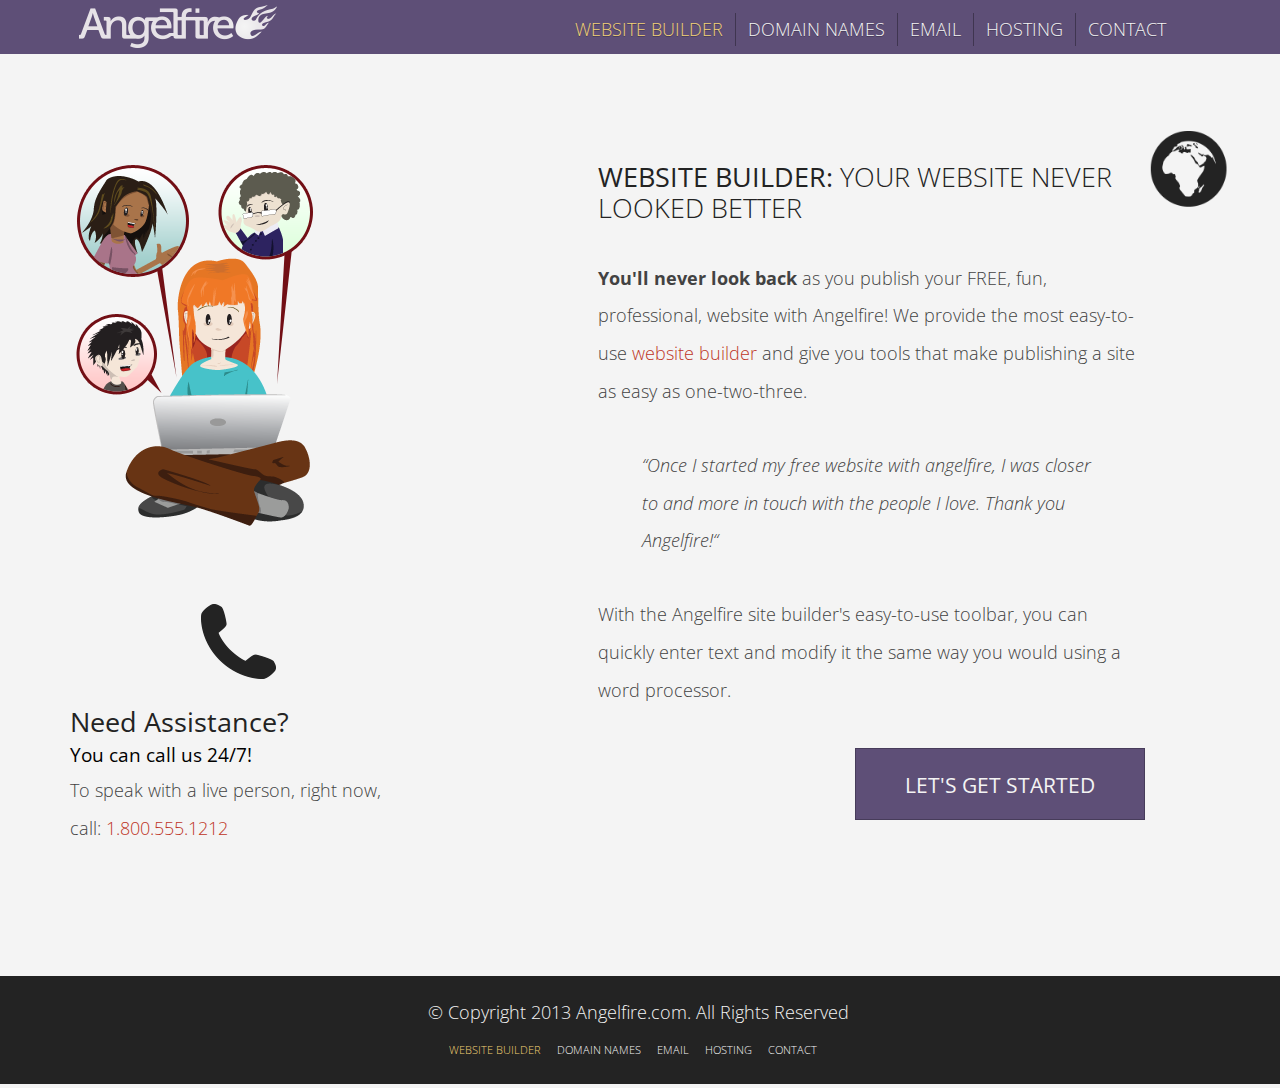
<file: project/website-builder.html>
<!DOCTYPE html>
<html lang="en">
<head>
	<title>Website Builder From Angelfire.com</title>
	<meta name="description" content="Angelfire.com's website builder will have you up and running in no time. Build your business website, blog, or share your experiences and photos with family." />
	<meta charset="utf-8" />
	<link type="text/plain" rel="author" href="/humans.txt" />
	<link rel="shortcut icon" href="http://adamshields.com/favicon.ico" />
	<meta name="viewport" content="width=device-width, initial-scale=1.0, maximum-scale=1.0, user-scalable=no" />
	<meta name="viewport" content="width=device-width, initial-scale=1.0" />
	
	<!-- 1140px Grid styles for IE -->
	<!--[if lte IE 9]><link rel="stylesheet" href="css/ie.css" type="text/css" media="screen" /><![endif]-->

	<!--[if lt IE 9]>
	<script src="js/html5shiv.js"></script>
	<![endif]-->

	<!-- The 1140px Grid - http://cssgrid.net/ -->
	<link rel="stylesheet" href="css/1140.css" type="text/css" media="screen" />
	
	<!--css3-mediaqueries-js - http://code.google.com/p/css3-mediaqueries-js/ - Enables media queries in some unsupported browsers-->
	<script type="text/javascript" src="js/css3-mediaqueries.js"></script>

	<!-- My stylesheet-->
	<link rel="stylesheet" href="css/main.css" />

	<link href='http://fonts.googleapis.com/css?family=Open+Sans:400,300,600,700|Varela+Round' rel='stylesheet' type='text/css' />

	<script>
    (function(i,s,o,g,r,a,m){i['GoogleAnalyticsObject']=r;i[r]=i[r]||function(){
    (i[r].q=i[r].q||[]).push(arguments)},i[r].l=1*new Date();a=s.createElement(o),
    m=s.getElementsByTagName(o)[0];a.async=1;a.src=g;m.parentNode.insertBefore(a,m)
    })(window,document,'script','//www.google-analytics.com/analytics.js','ga');

    ga('create', 'UA-39604555-1', 'github.com');
    ga('send', 'pageview');

	</script>
	
</head>
	<body>
		
		<div class="container">
				<!-- Header -->
				<header>
					<div class="row">
								<div class="fivecol">
									<a href="index.html" title="Angelfire.com Free Websites, Domains, Email &amp; Hosting" ><h1>Build Your Free Website The Easy Way</h1></a>
								</div><!-- /.fivecol -->

								<div class="sevencol last">
									<nav>
										<ul>
											<li><a class="current" href="website-builder.html" title="Angelfire.com Free Website Builder" >Website Builder</a></li>
											<li><a href="domain-names.html" title="Angelfire.com Register Domain Names" >Domain Names</a></li>
											<li><a href="email.html" title="Angelfire.com Free Email Accounts" >Email</a></li>
											<li><a href="hosting.html" title="Angelfire.com Buy A Hosting Account" >Hosting</a></li>
											<li><a href="contact.html" title="Angelfire.com Free Website Builder Contact Us" >Contact</a></li>
										</ul>
									</nav>
								</div><!-- /.sevencol -->
					</div><!-- /.row -->
				</header>
			</div><!-- /.container -->

		<div class="container cf">
		<div id="page" >
			<div class="row">

				<!-- Image/Sideshow Section -->
				<div class="fourcol">
					<section>

						<!-- Slideshow -->
						<div class="slider">
							<img class="featured-small" src="images/community.png" width="250"  height="370" alt="Image of a girl working on a computer" />	
						</div><!-- /.slider -->

						<!-- Live Person Prompt -->
						<div class="image-sub" >
							<img src="images/phone-icon.png" width="102" height="88" alt="Phone Icon" />
								<h2 class="alt"><strong>Need Assistance?</strong></h2>
									<h3>You can call us 24/7!</h3>
										<p>To speak with a live person, right now, call: <a href="tel:1.800.555.1212" >1.800.555.1212</a></p>
						</div><!-- /.image-sub -->
					</section>
				</div><!-- /.fourcol -->


					<!-- Content Section -->
					<div class="sixcol last detail-content">
						<section>
							<img src="images/hosting-icon.png" width="88" height="88" alt="Hosting Icon" id="page-icon" class="slide" />
								<h2 class="alt" ><strong>WEBSITE BUILDER:</strong> YOUR WEBSITE NEVER LOOKED BETTER</h2>
									<p><strong>You'll never look back</strong> as you publish your FREE, fun, professional, website with Angelfire! We provide the most easy-to-use <a href="website-builder.html" >website builder</a> and give you tools that make publishing a site as easy as one-two-three.</p>
										<blockquote>“Once I started my free website with angelfire, I was closer to and more in touch with the people I love. Thank you Angelfire!“</blockquote>
									<p>With the Angelfire site builder's easy-to-use toolbar, you can quickly enter text and modify it the same way you would using a word processor.</p>
							<a class="button" href="#" title="Angelfire.com Free Website Builder" >Let's Get Started</a>
					</section>
					</div><!-- /.sixcol last detail-content -->
			</div><!-- /.row -->
		</div><!-- /.container -->

		</div><!-- /#page -->
		
		<!-- Footer -->
		<footer>
			<div class="row footer">
				<div class="threecol"></div><!-- /.threecol -->
					<div class="sixcol">
						<p>&copy; Copyright 2013 Angelfire.com. All Rights Reserved</p>
							<nav>
								<ul>
									<li><a class="current" href="website-builder.html" title="Angelfire.com Free Website Builder" >Website Builder</a></li>
									<li><a href="domain-names.html" title="Angelfire.com Register Domain Names" >Domain Names</a></li>
									<li><a href="email.html" title="Angelfire.com Free Email Accounts" >Email</a></li>
									<li><a href="hosting.html" title="Angelfire.com Buy A Hosting Account" >Hosting</a></li>
									<li><a href="contact.html" title="Angelfire.com Free Website Builder Contact Us" >Contact</a></li>
								</ul>
							</nav>
						<div class="threecol last"></div><!-- /.threecol -->
					</div><!-- /.sixcol -->
			</div><!-- /.row -->	
		</footer>

	</body>
</html>
</file>
<file: project/css/ie.css>
.onecol {
width: 4.7%;
}

.twocol {
width: 13.2%;
}

.threecol {
width: 22.05%;
}

.fourcol {
width: 30.6%;
}

.fivecol {
width: 39%;
}

.sixcol {
width: 48%;
}

.sevencol {
width: 56.75%;
}

.eightcol {
width: 61.6%;
}

.ninecol {
width: 74.05%;
}

.tencol {
width: 82%;
}

.elevencol {
width: 91.35%;
}
</file>
<file: project/css/main.css>
/* 	Copyright Adam Gedney 3/4/13
	contact: adam.gedney@gmail.com
	http://adamgedney.com

"Good UI design is humble.” – Jono DiCarlo
*/


/*==============COLORS=====================

      purple #5e4f77
 dark purple #473c5a
 	   white #f4f4f4
   dark grey #232323
  light grey #565658
  darkest purple #1f0f32
  nav line purple #3f3550
  yellow     #F2D275
  red        #BE3426

light purple background: #cec7d1 url("../images/entry-bg.jpg");
==========================================*/


/*==============FONTS=======================

font-family: 'Open Sans', sans-serif;
font-family: 'Varela Round', sans-serif;

==========================================*/

/*--------------------------------------Start CSS Reset---------------------------------------------*/

/* http://meyerweb.com/eric/tools/css/reset/
v2.0 | 20110126
License: none (public domain)
*/

html, body, div, span, h1, h2, h3, h4, h5, h6, p, blockquote, pre,a, cite, code,del, em, img, strike, strong, tt, var,b, u, i, center, dl, dt, dd, ol, ul, li, fieldset, form, label, legend, table, caption, tbody, tfoot, thead, tr, th, td, article, aside, canvas, details, embed, figure, figcaption, footer, header, hgroup, menu, nav, output, ruby, section, summary,
time, mark, audio, video {
margin: 0;
padding: 0;
border: 0;
font-size: 100%;
font: inherit;
vertical-align: baseline;
}
/* HTML5 display-role reset for older browsers */
article, aside, details, figcaption, figure,
footer, header, hgroup, menu, nav, section {
display: block;
}

ul {
list-style: none;
}





/*--------------------------------------End CSS Reset / Start General-------------------------------*/


body{
	background: #f4f4f4;
	color: #424242;
	font: 62.5% 'Open Sans', 'Helvetica Neue Light', Helvetica, Arial, sans-serif;
}

h1{
	font-family: 'Varela Round', sans-serif;
	font-size: 4.5em;
	line-height: 1.8em;
	color: #000;
	
	text-shadow: 0 2px 0 #473c5a;
}

h2, h3, h4, h5{
	font-family: 'Open Sans', sans-serif;
	
}

h2{
	font-size: 2.7em;
	font-weight: 100;
	line-height: 1.14em;
	color: #232323;
}

h2.alt{
	font-weight: 100;
}

h2.alt strong{
	font-weight:400;
}

h3, label, legend{
	color: #000;
	font-size: 1.9em;
	line-height: 1.8em;
}

p, ul, ol, dl, blockquote{
	font-size: 1.8em;
	line-height: 2.1;
	margin-bottom: 20px;
	font-weight: 100;
}

ul{
	line-height: 1.3em;
}

a{
	outline: none;
	text-decoration: none;
	color: #BE3426;
}

a:hover{
	color: #5e4f77;
}

strong{
	font-weight: 700;
}

blockquote{
	font-style: italic;
	margin: 36px 8.004803%; /* 36 from 449.73 (fivecol width) */
}

input[type="text"], input[type="email"], #domain-search, textarea, select{
	text-transform: uppercase;
	font-size: 1.8em;
	color: #848484;
	background: none;
	border: 1px solid #232323;
	padding-left: 5px;
			border-radius: 5px;
	   -moz-border-radius: 5px;
	-webkit-border-radius: 5px;

}

.container{
	padding: 0;
}

.row{
	min-width: 0;
}

/*--------------------------------------Micro Clearfix--------------------------------------------*/


.cf:before,
.cf:after {
    content: " "; /* 1 */
    display: table; /* 2 */
}

.cf:after {
    clear: both;
}

/*
 * For IE 6/7 only
 * Include this rule to trigger hasLayout and contain floats.
 */
.cf {
    *zoom: 1;
}


/*-------------------------------------- Start Buttons-------------------------------------------*/

.button, .button-small{
	display: block;
	background: #5e4f77;
	color:#f4f4f4;
	text-transform: uppercase;
	text-align: center;
	border: 1px solid #473c5a;
}

.button{
	width:286px;
	height:70px;
	line-height: 72px;
	font-size: 2.1em;
}

.button-small{
	width:239px;
	height:70px;
	line-height: 70px;
	font-size: 1.8em;
}

.button:visited, .button-small:visited{
	background: #5e4f77;
	color: #fff;
}

.button:hover, .button-small:hover{
	background: #473c5a;
	color: #f4f4f4;
	-webkit-transition-duration: 1s;
	transition-duration: 1s;
}




/*--------------------------------------End Buttons/ Start Header------------------------------------*/


header{
	height: 54px;
	width: 100%;
	overflow: hidden;
	background: #5e4f77;
	margin-bottom: 108px;
}

.home-featured header{
	background: none;
	height: 72px;
	padding-top: 18px;
}

header h1{
	float: left;
	background: url("../images/logo.png") no-repeat;
	margin-top: -9px;
	max-width: 100%;
	text-indent: 200%;
	white-space: nowrap;
	overflow: hidden;
}

header nav{
	float: left;
	margin-top: 13px;
}

header nav ul{
	overflow: hidden;
}

header nav ul li{   
	float: left;
	padding: 5px 10px; 
	border-right: solid 1px #3f3550;
}

header nav ul li:last-child{
	border-right: none;
}

header nav ul li a{
	text-transform: uppercase;
	text-align: center;
	font-weight: 100;
	color: #f4f4f4;
	padding: 2px;
	text-shadow: 0 1px 0 #473c5a;
}

header nav ul li a:hover, .current {
	color: #F2D275;
	transition-duration: .8s;
}




/*--------------------------------------End Header/ Start Landing-------------------------------*/

.container.home-image{
	background: url("../images/home-bg.jpg") no-repeat center top;
		-webkit-background-size: cover;
		   -moz-background-size: cover;
			 -o-background-size: cover;
				background-size: cover;
	max-height: 864px;
}

.landing {
	margin: 54px 10% 0;
	text-align: center;
	overflow: hidden;
}

.landing h1, .landing h2, .landing p{
	color: #d7dad3;
}

.landing h2{
	margin-bottom: 54px;
}

.landing p{
	width: 50%;
	margin: 0 25% 108px;
	
}

.landing .button{
	margin: 0 auto;
	color: #fff;
	opacity: .9;
}

#scroll-indicator{
	float: right;
}



/*--------------------------------------End Landing/ Start Entry Points-------------------------------*/

.entry-points.container{
	background: #cec7d1 url("../images/entry-bg.jpg");
	overflow: visible;
	padding: 36px 0;
}

.row .fourcol {
	width: 29.65%;
}

.entry-points .fourcol{
	text-align: center;
	border-left: solid 1px #959595;
	margin: auto 1.2% auto 0;
	padding-right: 1.2%;
	padding-left: 1.2%;
	min-height: 468px;
}

.entry-points .fourcol:first-child{
	border-left: none;
}

.entry-points .button-small{
	max-width: 241px; /* 68.749109% 241 from 350.55(fourcol width) */
	margin: 36px auto 30px;
}

.entry-points img{
	display: block;
	margin: 0 auto;
	min-height: 108px;
}

.entry-points p, .entry-points h2{
	color: #232323;
	text-align: left;
	margin: 6px 14.833833%; /* 52 from 350.55 */
	width: 69.890173%; /* 245 from 350.55 */
}
.entry-points p{
	font-size: 1.6em;
	line-height: 1.7em;
}




/*--------------------------------------End Entry Points / Start Home Details-------------------------------*/


.home-detail.container{
	background: #f4f4f4;
}


/*-------------Thumbnail Grid --------------*/


.thumbnail-grid{
	margin: 132px 7.2% 132px 0; /* 14.619883% 80 from  547.2 (sixcol width)  7.2% is an estimate */
}

.thumbnail-grid img{
	width: 24.122807%; /* 132 from 547.2 (sixcol width) */
	float: left;
	opacity: .5;
}

.thumbnail-grid img:first-child{
	margin-left: 48.245614%; /* 264 from 547.2 */
	margin-right: 24.122807%; /* 132 from 547.2 */
}

.thumbnail-grid img:nth-child(4){
	margin-right: 24.122807%; /* 132 from 547.2 */
}

.thumbnail-grid img:nth-child(5){
	margin-left: 24.122807%; /* 132 from 547.2 */
}

.thumbnail-grid img:nth-child(8){
	margin-left: 48.245614%; /* 264 from 547.2 */
}

.thumbnail-grid img:hover{
	opacity: 1;
	transition-duration: .8s;
}


/*-------------End Thumbnail Grid --------------*/


.home-detail-content{
	color: #000;
	margin-top: 132px;
	overflow: hidden;
}

.home-detail-content h2, .detail-content h2 {
	margin-bottom: 36px;
}

.home-detail-content .button, .detail-content .button{
	width: 288px; /* 64.038423% 288 from 449.73 (fivecol width)  */
	float: right;
	display: block;
	margin-top: 18px;
	margin-bottom: 18px;
}





/*--------------------------------------End / Start Footer-------------------------------*/


footer{
	background: #232323;
	min-height: 108px;
	margin-top: 108px;
}

footer .sixcol{
	text-align: center;
}

footer p{
	color: #f4f4f4;
	margin: 18px auto 0;
}

footer nav{
	margin: 0 14%;
}

footer nav ul{
	overflow: hidden;
}

footer nav ul li{   
	float: left;
	padding: 5px 8px; 
}

footer nav ul li a{
	text-transform: uppercase;
	text-align: center;
	font-weight: 100;
	color: #f4f4f4;
	font-size: .6em;
}

footer nav ul li a:hover{
	color: #F2D275;
	transition-duration: .8s;
}





/*--------------------------------------Page/Contact Page-------------------------------*/


#page{
	width: 100%;
}

#page-icon{
	width: 88px;
	float: right;
	margin-top: -36px;
	margin-right: -88px;
}

.detail-content{
	margin-top: 0;
}

.detail-content [type="submit"] {
	border: none;
}

.sixcol.detail-content{
	float: right;
	margin-right: 65px;
}


/*------------------Slider---------------------*/


.slider{
	max-width: 330px;
	max-height: 442px;
}

.image-sub{
	margin-top: 27px;
}

.image-sub img{
	display: block;
	max-width: 102px;
	max-height: 88px;
	margin: 0 auto 21px;
}

/*------------------ Form ---------------------*/

#contact-form{
	width: 420px;
}

.input-label{
	overflow: hidden;
}

.input-label label{
	width: 70px;
	float: left;
	text-align: right;
	margin-right: 10px;
	line-height: .8em;
}

.input-label input[type="text"], .input-label input[type="email"], textarea, .input-label select{
	width: 320px;
	min-height: 40px;
	float: right;
	margin-bottom: 18px;
}

.input-label select{
	height: 40px;
	background: url("../images/select-bg.png") no-repeat center right;
	-webkit-box-sizing: content-box;
	-moz-box-sizing: content-box;
	-webkit-appearance: none;
	-moz-appearance: none;

}

.checkbox{
	margin: 18px 0;
}

.checkbox input{
	width: 21px;
	height: 21px;
	float: left;
	margin-left: 90px;
}

.checkbox label{
	width: 200px;
	float: left;
	text-align: left;
	margin-left: 10px;
	margin-top: 6px;
	
}

.checkbox legend{
	width: 70px;
	float: left;
	margin-bottom: -55px;
	line-height: .9em;
	text-align: right;
}

.required{
	width: 100px;
	float: left;
	margin: -15px 0 0 83px;
}

.input-label .button-small{
	width:189px;
	height:60px;
	line-height: 60px;
	float: right;
}



/*--------------------------------------Domain Name Page-------------------------------*/

form.single-line-form-wrapper{
	overflow: hidden;
}

#domain{
	height: 36px;
	width: 80%;
	margin-bottom: 18px;
	border: solid 1px #232323;
	float: left;

}

#domain-search{
	height: 36px;
	border: none;
	-webkit-appearance: none;
	-moz-appearance: none;
	outline: none;
}

#domain select{
	float: right;
	min-width: 28%;
	height: 36px;
	font-size: 1.8em;
	border: none;
	border-left: solid 1px #232323;
	-webkit-border-radius: 0;
	-moz-border-radius: 0;
	border-radius: 0;
	background: url("../images/select-bg.png") no-repeat center right;
	-webkit-box-sizing: content-box;
	-moz-box-sizing: content-box;
	-webkit-appearance: none;
	-moz-appearance: none;
	appearance: none;
	outline: none;

}

.detail-content input.domain-button-small{
	float: left;
	width: 18%;
	height: 38px;
	line-height: 0;
	cursor: pointer;
}

@media only screen and (max-width: 1077px) {
.detail-content input.domain-button-small{
	width: 64px;
}
}/* / query */

@media only screen and (max-width: 410px){
form.single-line-form-wrapper{
	width: 104%;
}
}/* / query */


/*--------------------------------------Hosting Page-------------------------------*/


.plans .twelvecol{
	text-align: center;
	margin-bottom: 108px;
}

.plans h2 + p{
	width: 82%;
	margin: 0 auto;
}

.plan-title{
	display: block;
	width:180px;
	height:55px;
	background: #1f0f32;
	margin: -70px auto 0;
}

.plan-title:after{ /* Triangles not functioning in Chrome */
	content: " ";
    width: 0px;
	height: 0px;
	border-style: solid;
	border-width: 15px 15px 0 15px;
	border-color: #1F0F32 transparent transparent;
}

.plan-title h2{
	color: #f4f4f4;
	font-weight: 500;
	text-align: center;
	line-height: 55px;
}

.plan-detail h3{
	padding: 9px 5px;
	margin: 0 50px;
	border-bottom: 1px solid #959595;
	text-align: left;
	color: #565658;
}

.plan-detail h3:first-child{
	line-height: 45px;
	font-size: 4.5em;
	margin-top: 18px;
	text-align: center;
	color: #232323;
}

.plan-detail h3 small{
	font-size: .4em;
}

.plan-detail h3 sup{
	vertical-align: top;
}

img.featured-small{
	margin-bottom: 36px;
}





/*


Begin Media Querys

@


*/







/*--------------------------------------@media full to tablet-------------------------------*/


@media only screen and (max-width: 1077px) {


.row header .fivecol{
	margin-right: 0;
}

header .row .sevencol .last{
	width: 100%;
}

header nav ul li{
	font-size: .8em;
	padding: 3px;
}

h2{
	font-size: 2em;
}

p{
	font-size: 1.6em;
	margin-left: auto;
	margin-right: auto;
}

.landing {
	margin-left: 0;
	margin-right: 0;
}

.button, .home-detail-content .button{
	width:216px;
	height:60px;
	line-height: 62px;
	font-size: 1.4em;
}

.button-small{
	width:189px;
	height:60px;
	line-height: 62px;
	font-size: 1.4em;
}

.slider, .static-img{
	margin-left: 20px;
}

#domain-search, #domain select{
	font-size: 1.2em;
}

footer p, blockquote{
	font-size: 1.3em;
}

footer nav ul{
	width: 85%;
	margin: 0 auto;
}

footer nav ul li{
	font-size: .8em;
	padding: 3px;
}

/*------------------ Contact Form ---------------------*/

.image-sub{
	margin-left: 20px;
}


} /*---/query---*/


/*--------------------------------------@media tablet to mobile-------------------------------*/


@media only screen and (max-width: 803px) {

.container.home-image{
	max-height: 975px;
}

#scroll-indicator{
	display: none;
}

.row .fivecol{
	width: 100%;
	margin: 0 auto;
}

.row .sevencol{
	width: 100%;
	margin: 0 auto;
}

header .sevencol .last{
	max-width: 90%;
}

header{
	height: 104px;
	overflow: visible;
}

header h1{
	float: none;
	max-width: 217px;
	margin: 0 auto;
	display: block;
	padding-bottom: 9px;
}

header nav{
	float: none;
	margin: 0;
}

header nav ul{
	width: 450px;
	margin: 9px auto;
}

.landing p{
	width: 90%;
	margin: 18px 5%;
	line-height: 1.5em;
}

.landing a.button{
	margin-bottom: 54px;
}

.landing h1{
	font-size: 4em;
	line-height: 1em;
	margin-bottom: 36px;
}

h1{
	font-size: 2.7em;
}

footer .threecol{
	display: none;
}

footer .row .sixcol{
	width: 100%;
}

footer nav{
	width: 320px;
	margin: 0 auto;
}

footer nav ul{
	font-size: 1.8em;
	line-height: 0;
	padding-bottom: 3px;
	width: 85%;
}

#page .row .fourcol, .fourcol.domain-names-page{
	float: none;
	margin: 0 auto;
	clear: both;
	width: 66%;
	opacity: .2;
	position: absolute;
}

#page .row .fourcol.retain-image{
	opacity: 1;
	position: static;
	max-width: 100%;
}

#page .sixcol, .entry-points .fourcol{
	float: none;
	width: 82.7%;
	margin: 0 auto;
	border-left: none;
}

.entry-points .fourcol{
	margin: 18px auto;
	min-height: 300px;
	border-bottom: solid 1px #959595;
}

.entry-points .fourcol h2{
	text-align: center;
}

.entry-points .fourcol p{
	text-align: center;
	padding-bottom: 18px;
}

.entry-points .fourcol:last-child{
	border-bottom: none;
}

.thumbnail-grid {
    display: none;
}

.fivecol.home-detail-content{
	width: 80%;
	padding: 54px 0 54px 54px;
}

.sixcol.detail-content{
	width: 80%;
}

#page-icon{
	display: none;
}

.image-sub{
	display: none;
}


/*------------------ Domain Name Page ---------------------*/


#domain-search, #domain select, .detail-content input.domain-button-small{
	font-size: 1.2em;
}

#domain-search{
	width: 60%;
}

/*------------------ Hosting Page ---------------------*/


#page-short p{
	width: 82%;
	margin-top: 18px;
}

.plan-title{
	margin-top: 36px;
	width: 100%;
	background: rgba(31, 15, 50, .1);
}

.plan-title h2{
	color: #232323;
}

.plan-detail h3{
	text-align: center;
}

.plan-title:after{
	display: none;
}



} /*---/query---*/

/*--------------------------------------@475-320 nav adjustment-------------------------------*/


@media only screen and (max-width: 475px) {
			
			header nav ul{
				width: 320px;
			}

			header nav ul li{
				font-size: .5em;
				height: 20px;
				border-right: none;
			}

		}/* /query */


/*--------------------------------------@media mobile-------------------------------*/


@media only screen and (max-width: 600px) {

p{
	font-size: 1.1em!important;
}

header{
	height: 72px;
	margin-bottom: 72px;
}

header h1{
	padding-bottom: 10px;
}

header nav{
	display: none;
}

.landing{
	margin-top: 72px;
}

.landing h1{
	width: 98%;
}

.home-detail-content .button{
	float: none;
	margin: 0 auto;
}

footer{
	min-height: 65px;
}

footer .row.footer .sixcol{
	padding: 0;
	margin: 0 auto;
}

footer p{
	display: none;
}

footer nav ul{
	overflow: hidden;
	width: 98%;
	padding-bottom: 0;
}

footer nav ul li{
	float: left;
	height: 57px;
	width: 45px;
	border-right: solid 1px #474747;
	padding:8px 8px 0;
}

footer nav ul li:last-child{
	border-right: none;
	padding-right: 0;
}

footer nav ul li a{
	display: block;
	line-height: 9px;
	font-size: .4em;
	margin-top: 35px;
	padding: 0;
}

footer nav ul li:nth-child(1){
	background: url("../images/builder-icon-white.png") no-repeat center 5px;
}

footer nav ul li:nth-child(2){
	background: url("../images/domain-icon-white.png") no-repeat center 5px;
}

footer nav ul li:nth-child(3){
	background: url("../images/mail-icon-white.png") no-repeat center 5px;
}

footer nav ul li:nth-child(4){
	background: url("../images/hosting-icon-white.png") no-repeat center 5px;
}

footer nav ul li:nth-child(5){
	background: url("../images/info-icon-white.png") no-repeat center 5px;
}


footer nav ul li:nth-child(1):hover, footer nav ul li:nth-child(2):hover, footer nav ul li:nth-child(3):hover, footer nav ul li:nth-child(4):hover, footer nav ul li:nth-child(5):hover{
	opacity: .3;
}

.detail-content h2{
	font-size: 2.1em;
}

#page .fourcol{
	display: none;
}

.sixcol.detail-content{
	width: 90%;
	margin-right: 0;
}

.detail-content h2{
	font-size: 1.6em;
}

.detail-content .button{
	width: 80%;
	margin: 0 10%;
}

/*------------------contact form---------------------*/

#contact-form{
	width: 250px;
	padding-right: 0;
}

.input-label label, legend{
	font-size: 1.2em;
	line-height: 2.5;
}
.input-label input[type="text"], .input-label input[type="email"], .input-label label, .input-label textarea, .input-label select{
	float: none;
	width: 90%;
	font-size: 1.3em;
}

.input-label label[for="first_name"], .input-label label[for="email"], .input-label label[for="state"]{
	display: none;
}

.required{
	float: none;
	margin: 0;
}

.input-label .button-small{
	float: none;
	width: 220px;
	margin: 0 auto;
}


/*------------------ Hosting Page ---------------------*/


.featured-small{
	max-width: 300px;
}

/*------------------ Domain Name Page ---------------------*/

#domain-search{
	width: 45%;
}
#domain-search, #domain select{
	font-size: 1.3em;
}

.detail-content input.domain-button-small{
	clear: both;
	width: 225px;
	margin: 0 1%;
}

} /*---/query---*/
</file>
<file: project/css/1140.css>
/* CSS Resets */

html,body,div,span,object,iframe,h1,h2,h3,h4,h5,h6,p,blockquote,pre,a,abbr,address,cite,code,del,dfn,em,img,ins,q,small,strong,sub,sup,dl,dt,dd,ol,ul,li,fieldset,form,label,legend,table,caption,tbody,tfoot,thead,tr,th,td{border:0;margin:0;padding:0}article,aside,figure,figure img,figcaption,hgroup,footer,header,nav,section,video,object{display:block}a img{border:0}figure{position:relative}figure img{width:100%}


/* ==================================================================================================================== */
/* ! The 1140px Grid V2 by Andy Taylor \ http://cssgrid.net \ http://www.twitter.com/andytlr \ http://www.andytlr.com   */
/* ==================================================================================================================== */

.container {
}

.row {
width: 100%;
max-width: 1140px;
min-width: 755px;
margin: 0 auto;

}

.onecol, .twocol, .threecol, .fourcol, .fivecol, .sixcol, .sevencol, .eightcol, .ninecol, .tencol, .elevencol {
margin-right: 3.8%;
float: left;
min-height: 1px;
}

.row .onecol {
width: 4.85%;
}

.row .twocol {
width: 13.45%;
}

.row .threecol {
width: 22.05%;
}

.row .fourcol {
width: 30.75%;
}

.row .fivecol {
width: 39.45%;
}

.row .sixcol {
width: 48%;
}

.row .sevencol {
width: 56.75%;
}

.row .eightcol {
width: 65.4%;
}

.row .ninecol {
width: 74.05%;
}

.row .tencol {
width: 82.7%;
}

.row .elevencol {
width: 91.35%;
}

.row .twelvecol {
width: 100%;
float: left;
}

.last {
margin-right: 0px;
}

img, object, embed {
max-width: 100%;
}

img {
	height: auto;
}


/* Smaller screens */
/*
@media only screen and (max-width: 1023px) {

	body {
	font-size: 0.8em;
	line-height: 1.5em;
	}
	
	}
*/

/* Mobile */ /*

@media handheld, only screen and (max-width: 767px) {

	body {
	font-size: 16px;
	-webkit-text-size-adjust: none;
	}
	
	.row, body, .container {
	width: 100%;
	min-width: 0;
	margin-left: 0px;
	margin-right: 0px;
	padding-left: 0px;
	padding-right: 0px;
	}
	
	.row .onecol, .row .twocol, .row .threecol, .row .fourcol, .row .fivecol, .row .sixcol, .row .sevencol, .row .eightcol, .row .ninecol, .row .tencol, .row .elevencol, .row .twelvecol {
	width: auto;
	float: none;
	margin-left: 0px;
	margin-right: 0px;
	padding-left: 20px;
	padding-right: 20px;
	}

}

*/
</file>
<file: project/css/tiles.css>
/* 	Copyright Adam Gedney 3/4/13
	contact: adam.gedney@gmail.com
	http://adamgedney.com

"Good UI design is humble.” – Jono DiCarlo
*/

/*--------------------------------------Start CSS Reset---------------------------------------------*/

/* http://meyerweb.com/eric/tools/css/reset/
v2.0 | 20110126
License: none (public domain)
*/

html, body, div, span, h1, h2, h3, h4, h5, h6, p, blockquote, pre,a, cite, code,del, em, img, strike, strong, sub, sup, tt, var,b, u, i, center, dl, dt, dd, ol, ul, li, fieldset, form, label, legend, table, caption, tbody, tfoot, thead, tr, th, td, article, aside, canvas, details, embed, figure, figcaption, footer, header, hgroup, menu, nav, output, ruby, section, summary,
time, mark, audio, video {
margin: 0;
padding: 0;
border: 0;
font-size: 100%;
font: inherit;
vertical-align: baseline;
}
/* HTML5 display-role reset for older browsers */
article, aside, details, figcaption, figure,
footer, header, hgroup, menu, nav, section {
display: block;
}

ul {
list-style: none;
}







/*--------------------------------------End CSS Reset / Start General-------------------------------*/


body{
background: #f4f4f4;
color: #6e6e6e;
font: 62.5% "Helvetica Neue Light", Helvetica, Arial, sans-serif;
}

h1{
font-size: 3.6em;
line-height: 1.1em;
margin: 40px 0 20px;
}

h2{
font-size: 2.6em;
line-height: 1.14em;
}

h3{
font-size: 1.6em;
line-height: 1.8em;
}

p, ul, dl{
font-size: 1.4em;
line-height: 1.6;
margin-bottom: 20px;
}

ul{
line-height: 1.3em;
}

a{
text-decoration: none;
color: #08298A;
}

img{
	margin-bottom: 40px;
}

/*--------------------------------------End General / Start Main------------------------------------*/

section{
	width:1140px;
	margin:0 auto;
}
</file>
